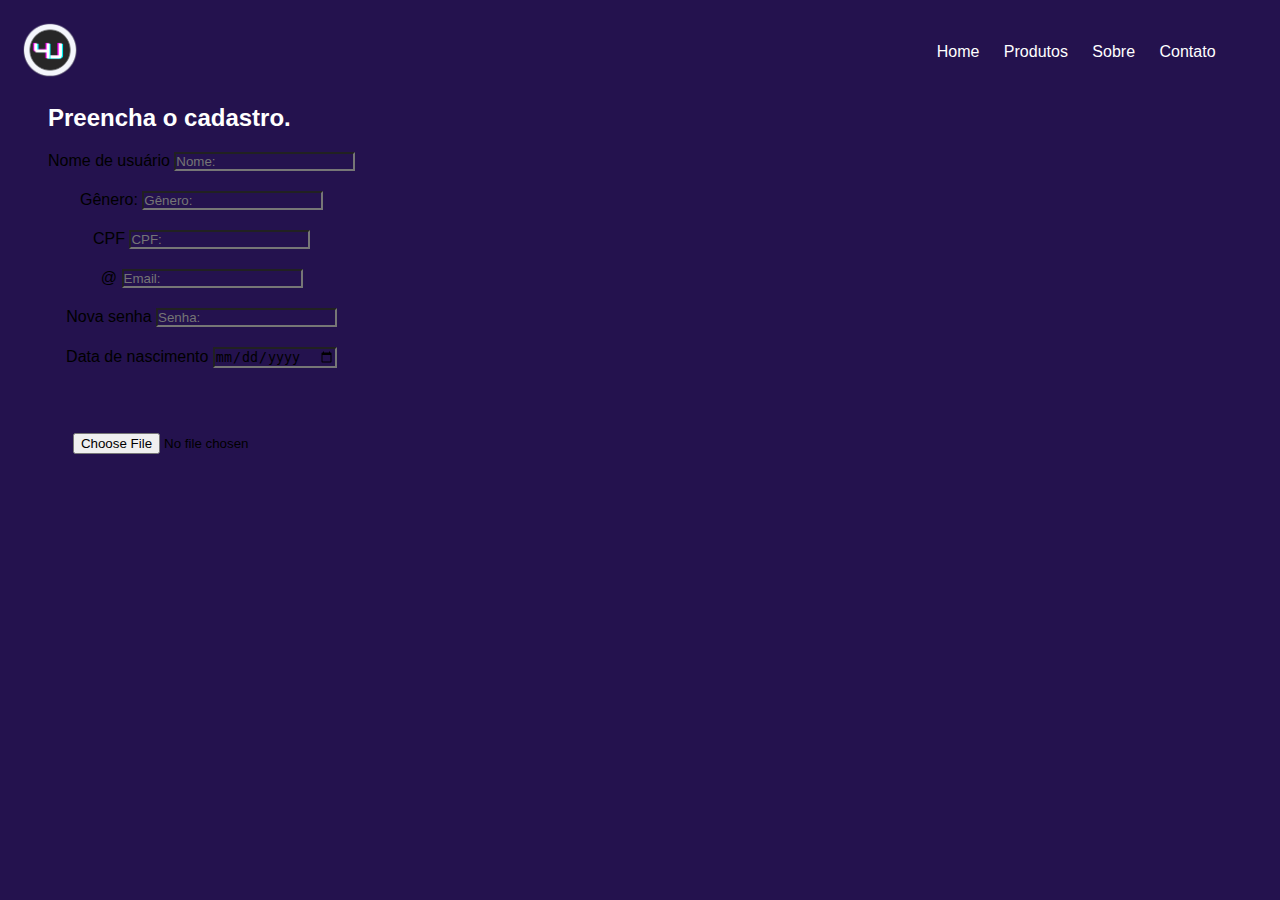
<file: For-You-2/4U/filtro.html>
<!DOCTYPE html>
<html lang="en">
<head>
    <meta charset="UTF-8">
    <meta http-equiv="X-UA-Compatible" content="IE=edge">
    <meta name="viewport" content="width=device-width, initial-scale=1.0">
    <title>Document</title>
    <link rel="stylesheet" href="sfiltro.css">
    <link href="https://cdn.jsdelivr.net/npm/bootstrap@5.2.3/dist/css/bootstrap.min.css" rel="stylesheet" integrity="sha384-rbsA2VBKQhggwzxH7pPCaAqO46MgnOM80zW1RWuH61DGLwZJEdK2Kadq2F9CUG65" crossorigin="anonymous">
  </head>
  <body>
    <div class="header">
        <div class="conteiner">
          <div class="navbar">
            <div class="logo">
                <a href="index.html"><img src="imgs/logopng.png" alt="" width="60px"></a>
              </div>
            <nav>
              <ul>
                <li><a href="index.html">Home</a></li>
                <li><a href="" >Produtos</a></li>
                <li><a href="" >Sobre</a></li>
                <li><a href="" >Contato</a></li>
                <li><a href="" ></a></li>
              </ul>
            </nav>            
          </div>
        </div>      
    </div> 
    <div class="main">
        <div class="row">
            <h2>Preencha o cadastro.</h2>
            <div class="form">
              
              <div class="input-group mb-3">
                <span class="input-group-text" id="basic-addon1">Nome de usuário</span>
                <input type="text" class="form-control" placeholder="Nome:" aria-label="Username" aria-describedby="basic-addon1">
              </div>

              <div class="input-group mb-3">
                <span class="input-group-text" id="basic-addon1">Gênero:</span>
                <input type="text" class="form-control" placeholder="Gênero:" aria-label="Username" aria-describedby="basic-addon1">
              </div>

              <div class="input-group mb-3">
                <span class="input-group-text" id="basic-addon1">CPF</span>
                <input type="text" class="form-control" placeholder="CPF:" aria-label="Username" aria-describedby="basic-addon1">
              </div>

              <div class="input-group mb-3">
                <span class="input-group-text" id="basic-addon1">@</span>
                <input type="text" class="form-control" placeholder="Email:" aria-label="Username" aria-describedby="basic-addon1">
              </div>
              
              <div class="input-group mb-3">
                <span class="input-group-text" id="basic-addon1">Nova senha</span>
                <input type="text" class="form-control" placeholder="Senha:" aria-label="Username" aria-describedby="basic-addon1">
              </div>

              <div class="input-group mb-3">
                <span class="input-group-text">Data de nascimento</span>
                <input type="date" class="form-control" placeholder="Preço do produto" aria-label="Amount (to the nearest dollar)">
            
              </div> 
           
    
            </div>
            <div class="image">
                <input type="file" id="imagemInput" accept="image/*">
                <img id="imagemPreview">
            </div>
          </div>
    </div>
        
      
    <script src="index.js"></script>
    <script src="https://cdn.jsdelivr.net/npm/bootstrap@5.2.3/dist/js/bootstrap.bundle.min.js" integrity="sha384-kenU1KFdBIe4zVF0s0G1M5b4hcpxyD9F7jL+jjXkk+Q2h455rYXK/7HAuoJl+0I4" crossorigin="anonymous"></script>
  </body>
</html>
</file>
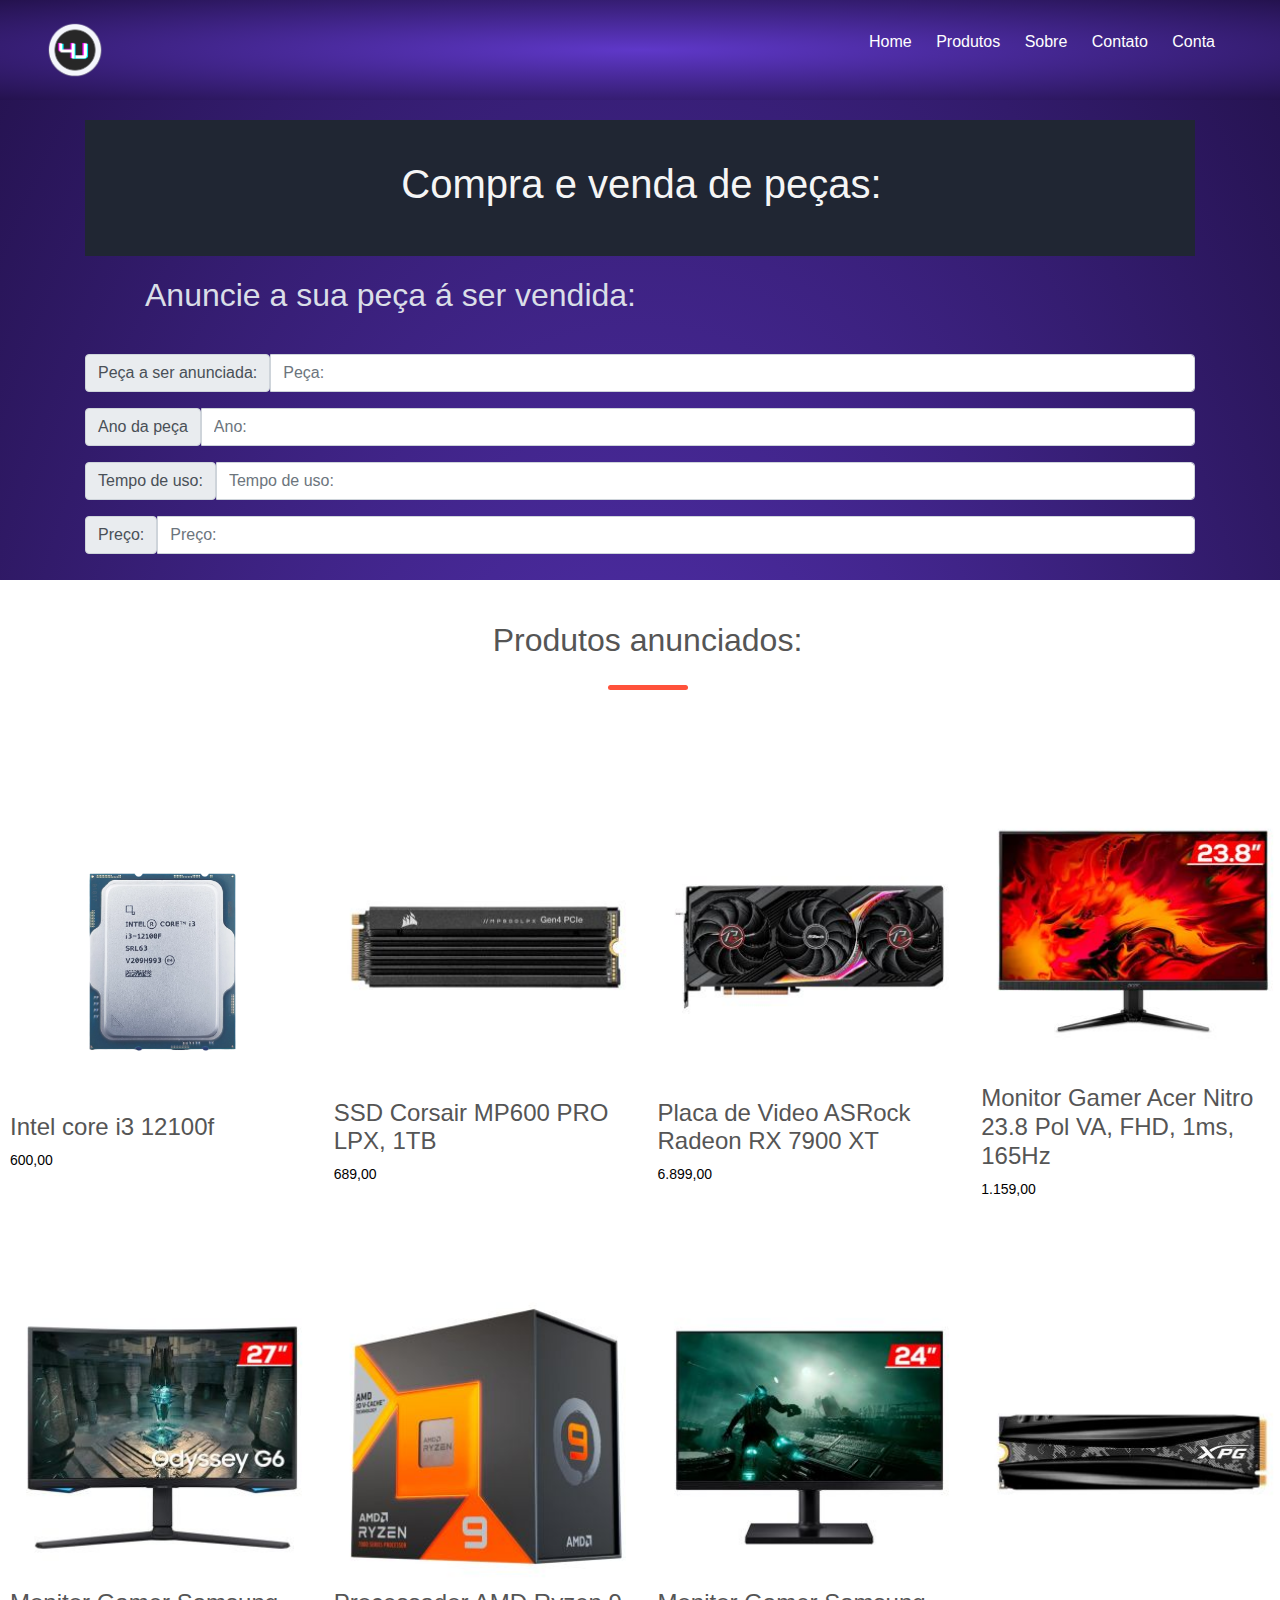
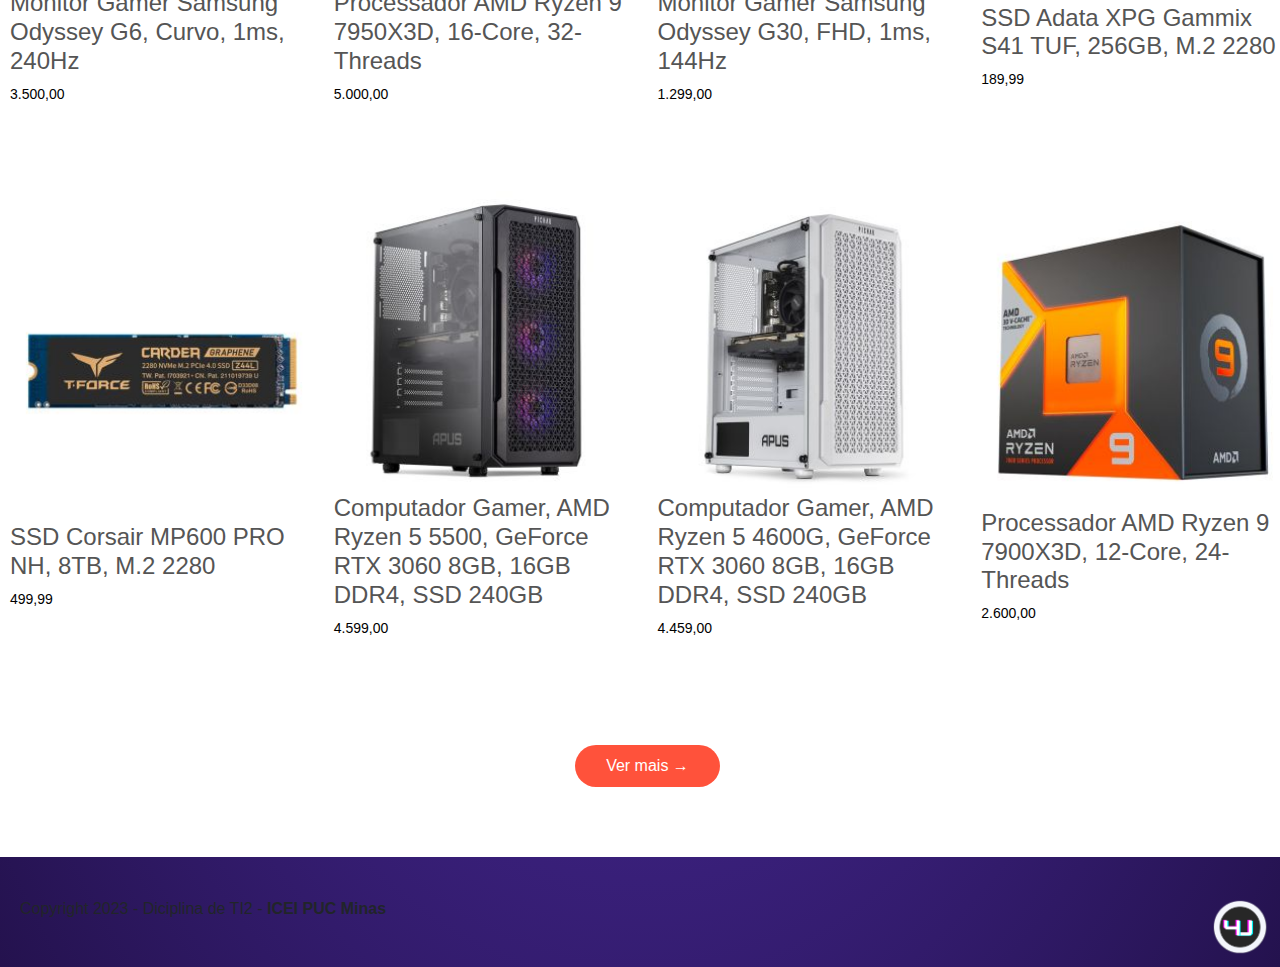
<file: For-You-2/4U/pc-prodt-h610mh.html>
<!DOCTYPE html>

<html lang="pt-br">

<head>
  <!------ Include the above in your HEAD tag ---------->
  <link href="//maxcdn.bootstrapcdn.com/bootstrap/4.1.1/css/bootstrap.min.css" rel="stylesheet" id="bootstrap-css">
  <script src="//maxcdn.bootstrapcdn.com/bootstrap/4.1.1/js/bootstrap.min.js"></script>
  <script src="//cdnjs.cloudflare.com/ajax/libs/jquery/3.2.1/jquery.min.js"></script>

  <!-- Meta tags Obrigatórias -->
  <meta charset="utf-8">
  <meta name="viewport" content="width=device-width, initial-scale=1, shrink-to-fit=no">

  <!-- Bootstrap CSS -->
  <link rel="stylesheet" href="https://stackpath.bootstrapcdn.com/bootstrap/4.1.3/css/bootstrap.min.css"
    integrity="sha384-MCw98/SFnGE8fJT3GXwEOngsV7Zt27NXFoaoApmYm81iuXoPkFOJwJ8ERdknLPMO" crossorigin="anonymous">

  <meta charset="utf-8">
  <title>For-You</title>
  <link rel="stylesheet" href="estilos.css">
  <meta name="viewport" content="width=device-width, initial-scale=1">
</head>

<div class="header">
  <div class="conteiner">
    <div class="navbar">
      <div class="logo">
        <a href="index.html"><img src="imgs/logopng.png" alt="" width="60px"></a>
      </div>
      <nav>
        <ul>
          <li><a href="index.html" style="color: white;">Home</a></li>
          <li><a href="" style="color: white;">Produtos</a></li>
          <li><a href="" style="color: white;">Sobre</a></li>
          <li><a href="" style="color: white;">Contato</a></li>
          <li><a href="" style="color: white;">Conta</a></li>
        </ul>
      </nav>
    </div>
  </div>
</div>


<main class="container main">

  <div class="PrimeT" style="margin-top: 20px;">
    <section class="row card_area">
      <div class="col-12 col-sm-6 col-md-6 col-lg-6">
        <h1> Compra e venda de peças: </h1>
      </div>
    </section>
  </div>

  <h2>Anuncie a sua peça á ser vendida:</h2>
  <div class="form">
    
    <div class="input-group mb-3">
      <span class="input-group-text" id="basic-addon1">Peça a ser anunciada:</span>
      <input type="text" class="form-control" placeholder="Peça:" aria-label="Username" aria-describedby="basic-addon1">
    </div>

    <div class="input-group mb-3">
      <span class="input-group-text" id="basic-addon1">Ano da peça</span>
      <input type="text" class="form-control" placeholder="Ano:" aria-label="Username" aria-describedby="basic-addon1">
    </div>
    
    <div class="input-group mb-3">
      <span class="input-group-text" id="basic-addon1">Tempo de uso:</span>
      <input type="text" class="form-control" placeholder="Tempo de uso:" aria-label="Username" aria-describedby="basic-addon1">
    </div>

    <div class="input-group mb-3">
      <span class="input-group-text" id="basic-addon1">Preço:</span>
      <input type="text" class="form-control" placeholder="Preço:" aria-label="Username" aria-describedby="basic-addon1">
    </div>

</main>

<body>
  <section class="row">
    
      <section class="row card_area" id="sect2">
        <div class="small-conteiner">
          <h2 class="title">Produtos anunciados:</h2>
          <div class="row">
            <div class="col-4">
              <!--<a href="pc-prodt-i3.html"><img src="imgs/produto1.jpg" alt="">-->
              <a><img src="i3/i3.png" alt="">
                <h4>Intel core i3 12100f</h4>
                <p>600,00</p>
              </a>
            </div>
            <div class="col-4">
              <img src="imgs/produto2.jpg" alt="">
              <h4>SSD Corsair MP600 PRO LPX, 1TB</h4>
              <p>689,00</p>
            </div>
            <div class="col-4">
              <img src="imgs/produto3.jpg" alt="">
              <h4>Placa de Video ASRock Radeon RX 7900 XT</h4>
              <p>6.899,00</p>
            </div>
            <div class="col-4">
              <img src="imgs/produto4.jpg" alt="">
              <h4>Monitor Gamer Acer Nitro 23.8 Pol VA, FHD, 1ms, 165Hz</h4>
              <p>1.159,00</p>
            </div>
          </div>
          <div class="row">
            <div class="col-4">
              <img src="imgs/novos1.jpg" alt="">
              <h4>Monitor Gamer Samsung Odyssey G6, Curvo, 1ms, 240Hz</h4>
              <p>3.500,00</p>
            </div>
            <div class="col-4">
              <img src="imgs/novos2.jpg" alt="">
              <h4>Processador AMD Ryzen 9 7950X3D, 16-Core, 32-Threads</h4>
              <p>5.000,00</p>
            </div>
            <div class="col-4">
              <img src="imgs/novos3.jpg" alt="">
              <h4>Monitor Gamer Samsung Odyssey G30, FHD, 1ms, 144Hz</h4>
              <p>1.299,00</p>
            </div>
            <div class="col-4">
              <img src="imgs/novos4.jpg" alt="">
              <h4>SSD Adata XPG Gammix S41 TUF, 256GB, M.2 2280</h4>
              <p>189,99</p>
            </div>
            <div class="col-4">
              <img src="imgs/novos5.jpg" alt="">
              <h4>SSD Corsair MP600 PRO NH, 8TB, M.2 2280</h4>
              <p>499,99</p>
            </div>
            <div class="col-4">
              <img src="imgs/novos6.jpg" alt="">
              <h4>Computador Gamer, AMD Ryzen 5 5500, GeForce RTX 3060 8GB, 16GB DDR4, SSD 240GB</h4>
              <p>4.599,00</p>
            </div>
            <div class="col-4">
              <img src="imgs/novos7.jpg" alt="">
              <h4>Computador Gamer, AMD Ryzen 5 4600G, GeForce RTX 3060 8GB, 16GB DDR4, SSD 240GB</h4>
              <p>4.459,00</p>
            </div>
            <div class="col-4">
              <img src="imgs/novos8.jpg" alt="">
              <h4>Processador AMD Ryzen 9 7900X3D, 12-Core, 24-Threads</h4>
              <p>2.600,00</p>
            </div>
            <a href="" class="btn">Ver mais &#8594;</a>
          </div>
        </div>
      </section>
  </section>

</body>

<div class="rodape">
  <nav>
    <ul class="menu">
      <li>
        Copyright 2023 - Diciplina de TI2 - <span>ICEI PUC Minas</span>
      </li>
    </ul>
  </nav>
  <div class="logo">
    <a href="index.html"><img src="imgs/logopng.png" alt="" width="60px"></a>
  </div>
</div>

<script src="https://code.jquery.com/jquery-3.3.1.slim.min.js"
  integrity="sha384-q8i/X+965DzO0rT7abK41JStQIAqVgRVzpbzo5smXKp4YfRvH+8abtTE1Pi6jizo" crossorigin="anonymous"></script>
<script src="https://cdnjs.cloudflare.com/ajax/libs/popper.js/1.14.3/umd/popper.min.js"
  integrity="sha384-ZMP7rVo3mIykV+2+9J3UJ46jBk0WLaUAdn689aCwoqbBJiSnjAK/l8WvCWPIPm49" crossorigin="anonymous"></script>
<script src="https://stackpath.bootstrapcdn.com/bootstrap/4.1.3/js/bootstrap.min.js"
  integrity="sha384-ChfqqxuZUCnJSK3+MXmPNIyE6ZbWh2IMqE241rYiqJxyMiZ6OW/JmZQ5stwEULTy" crossorigin="anonymous"></script>
</body>

</html>

<!-- -->
</file>
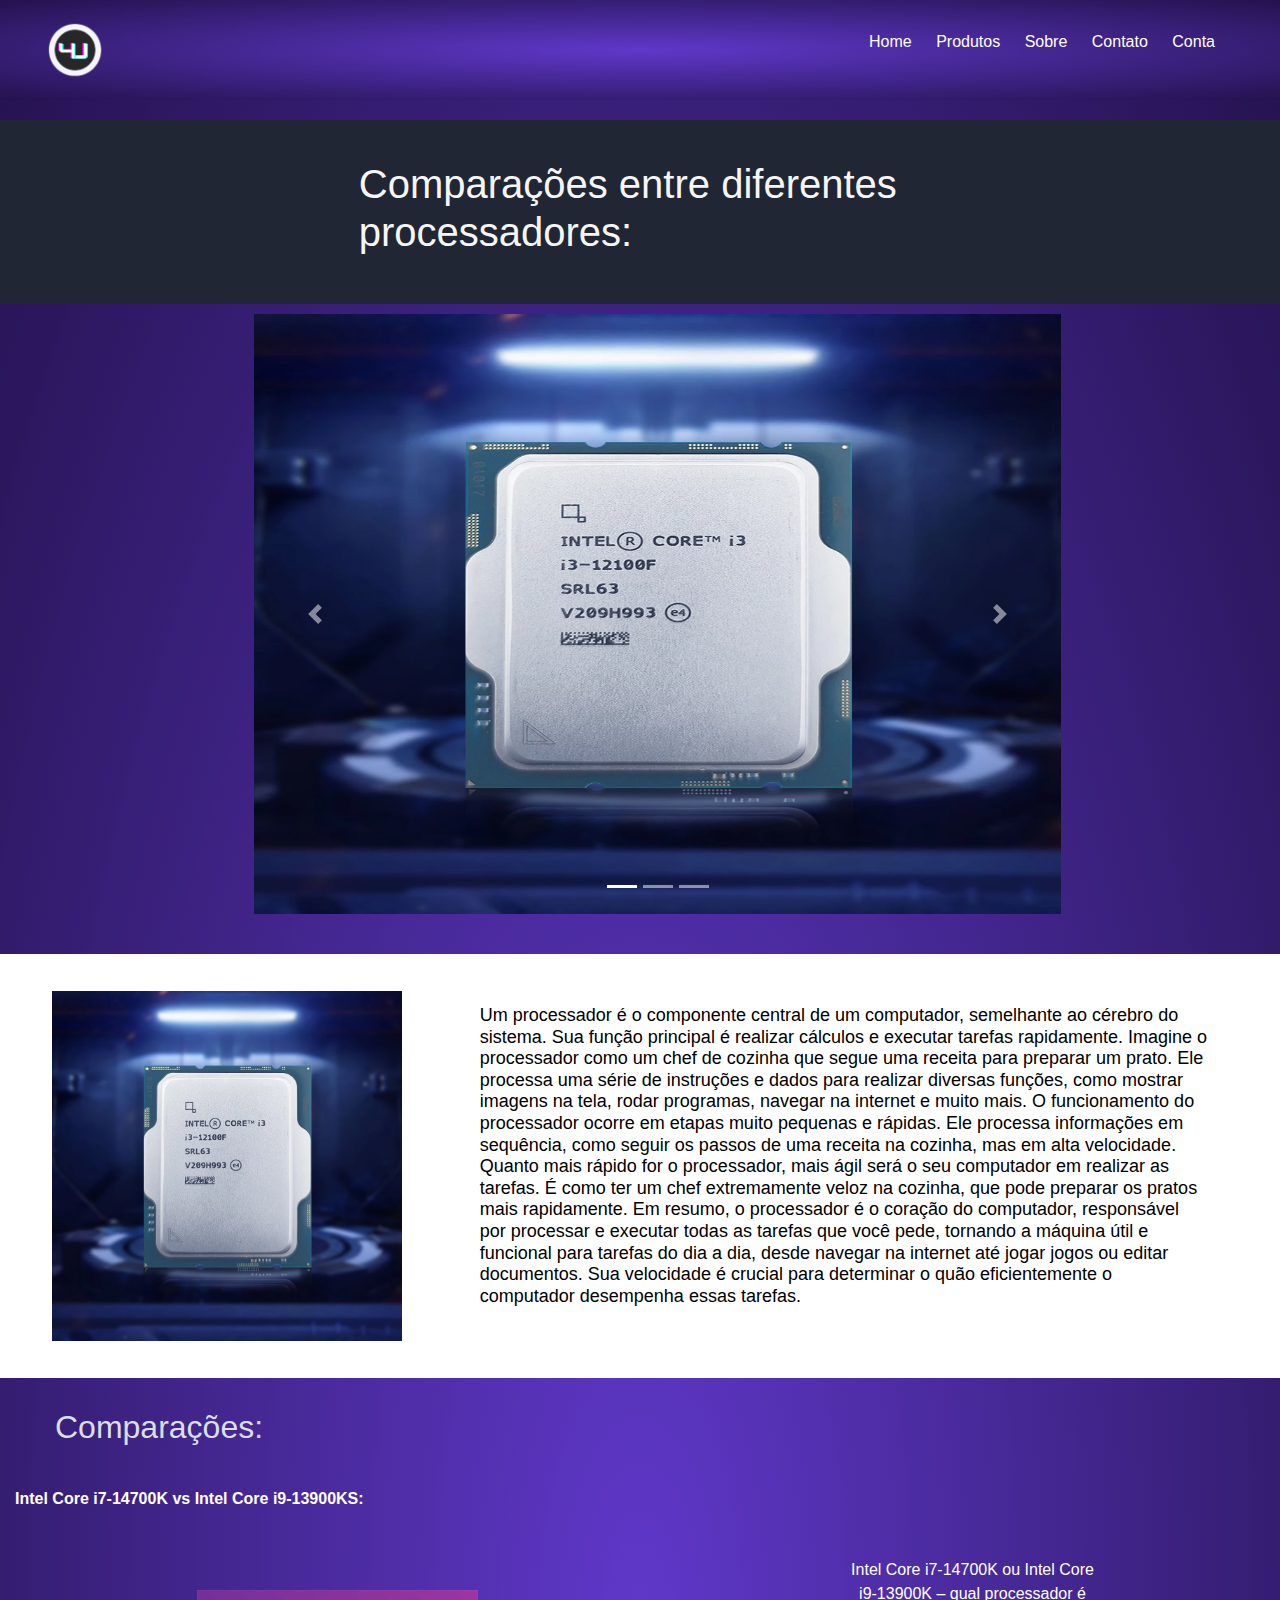
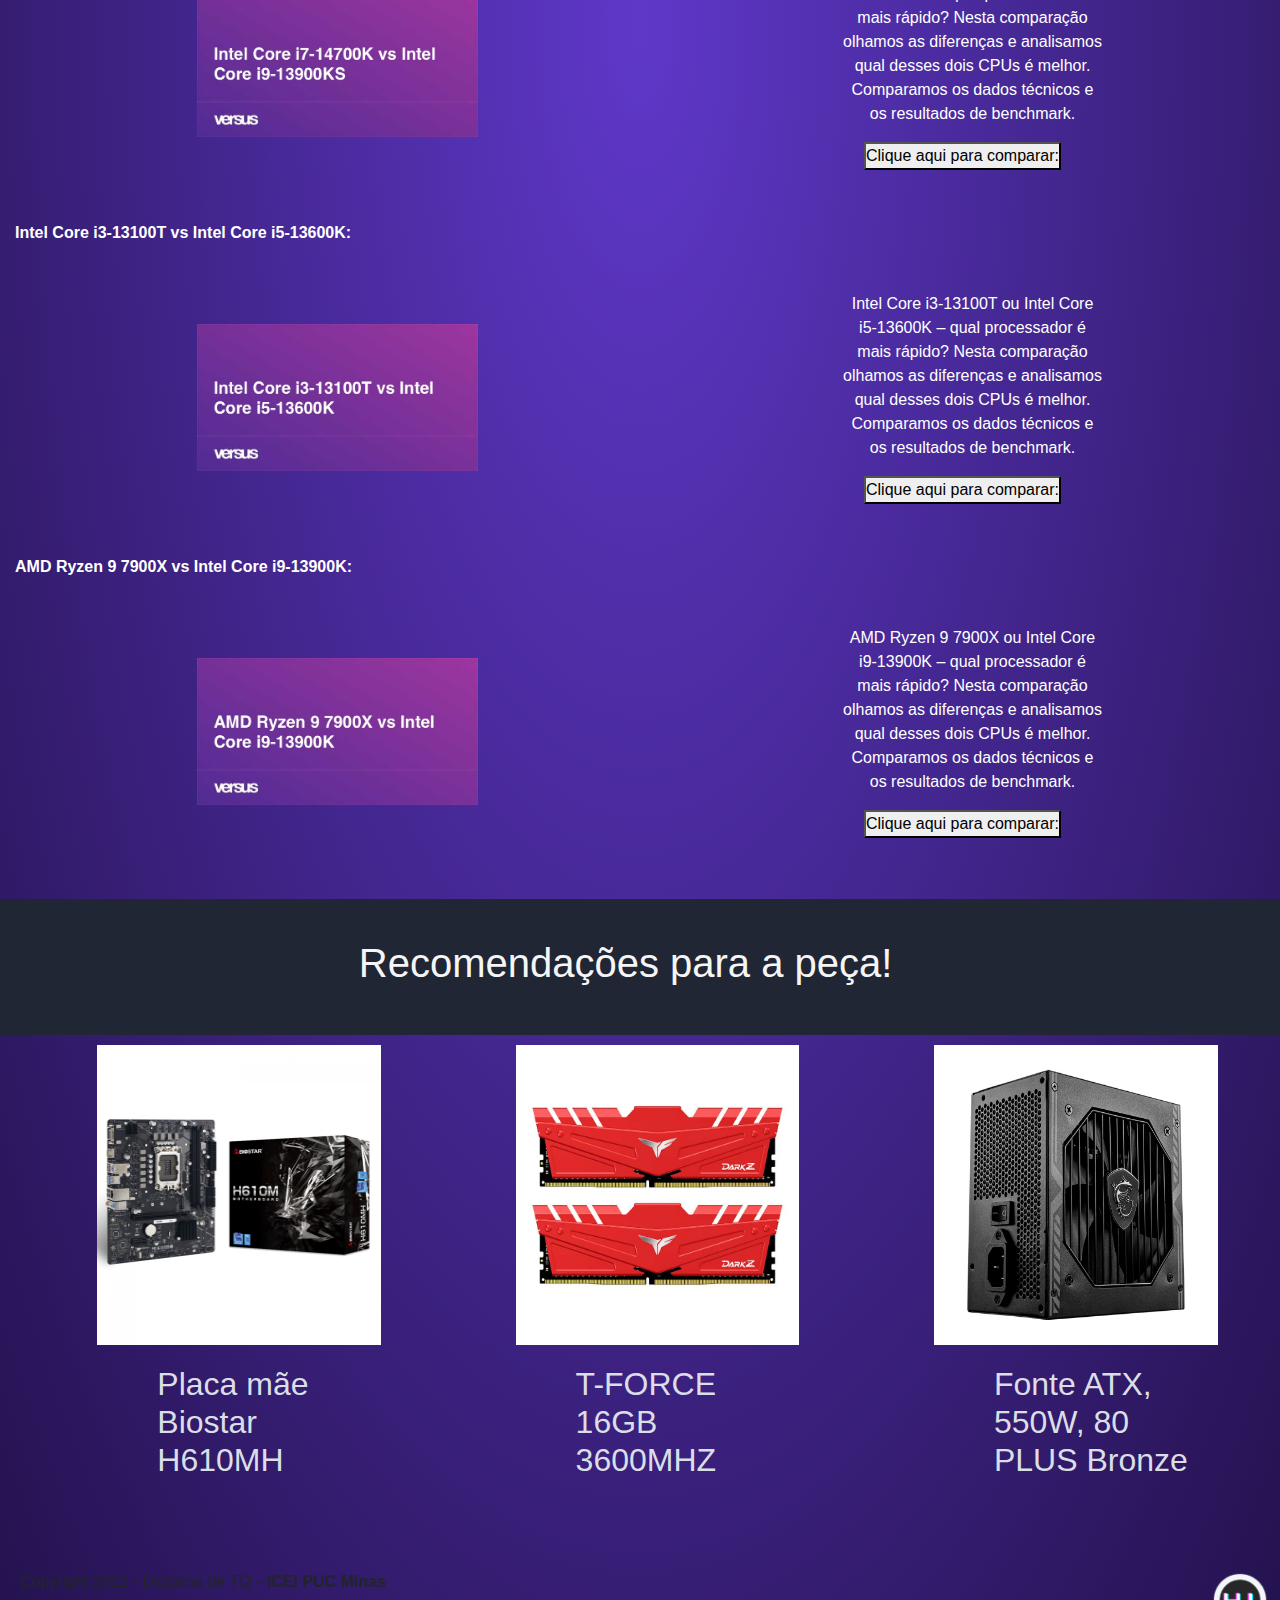
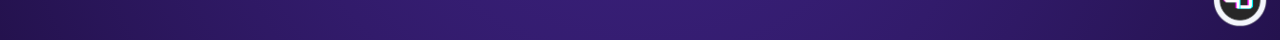
<file: For-You-2/4U/pc-prodt-i3.html>
<!DOCTYPE html>

<html lang="pt-br">

<head>
  <!------ Include the above in your HEAD tag ---------->
  <link href="//maxcdn.bootstrapcdn.com/bootstrap/4.1.1/css/bootstrap.min.css" rel="stylesheet" id="bootstrap-css">
  <script src="//maxcdn.bootstrapcdn.com/bootstrap/4.1.1/js/bootstrap.min.js"></script>
  <script src="//cdnjs.cloudflare.com/ajax/libs/jquery/3.2.1/jquery.min.js"></script>

  <!-- Meta tags Obrigatórias -->
  <meta charset="utf-8">
  <meta name="viewport" content="width=device-width, initial-scale=1, shrink-to-fit=no">

  <!-- Bootstrap CSS -->
  <link rel="stylesheet" href="https://stackpath.bootstrapcdn.com/bootstrap/4.1.3/css/bootstrap.min.css"
    integrity="sha384-MCw98/SFnGE8fJT3GXwEOngsV7Zt27NXFoaoApmYm81iuXoPkFOJwJ8ERdknLPMO" crossorigin="anonymous">

  <meta charset="utf-8">
  <title>For-You</title>
  <link rel="stylesheet" href="estilos.css">
  <meta name="viewport" content="width=device-width, initial-scale=1">
</head>

<div class="header">
  <div class="conteiner">
    <div class="navbar">
      <div class="logo">
        <a href="index.html"><img src="imgs/logopng.png" alt="" width="60px"></a>
      </div>
      <nav>
        <ul>
          <li><a href="index.html" style="color: white;">Home</a></li>
          <li><a href="" style="color: white;">Produtos</a></li>
          <li><a href="" style="color: white;">Sobre</a></li>
          <li><a href="" style="color: white;">Contato</a></li>
          <li><a href="" style="color: white;">Conta</a></li>
        </ul>
      </nav>
    </div>
  </div>
</div>

<main class="container-main">
  <div class="PrimeT" style="margin-top: 20px;">
    <section class="row card_area">
      <div class="col-12 col-sm-6 col-md-6 col-lg-6">
        <h1> Comparações entre diferentes processadores: </h1>
      </div>
    </section>
  </div>

  <section class="row card_area">

    <div class="col-12 col-sm-12 col-md-8 col-lg-8">

      <div id="carouselExampleIndicators" class="carousel slide" data-ride="carousel">
        <ol class="carousel-indicators">
          <li data-target="#carouselExampleIndicators" data-slide-to="0" class="active"> </li>
          <li data-target="#carouselExampleIndicators" data-slide-to="1"></li>
          <li data-target="#carouselExampleIndicators" data-slide-to="2"></li>
        </ol>
        <div class="carousel-inner">
          <div class="carousel-item active">
            <img src="i3/cpuic.webp" class="d-block w-100" alt="Descrição 3" width="300" height="600">
          </div>
          <div class="carousel-item">
            <img src="imgs\comparacaoimg.jpg" class="d-block w-100" alt="Descrição 3" width="300"
              height="600">
          </div>
          <div class="carousel-item">
            <img src="i3/Inteli3.jpg_.webp" class="d-block w-100" alt="Descrição 3" width="300" height="600">
          </div>
        </div>
        <a class="carousel-control-prev" href="#carouselExampleIndicators" role="button" data-slide="prev">
          <span class="carousel-control-prev-icon" aria-hidden="true"></span>
          <span class="sr-only">Previous</span>
        </a>
        <a class="carousel-control-next" href="#carouselExampleIndicators" role="button" data-slide="next">
          <span class="carousel-control-next-icon" aria-hidden="true"></span>
          <span class="sr-only">Next</span>
        </a>
      </div>

    </div>

    </div>

  </section>

  <section id="ps" class="row card_area" >
    <article class="col-12 col-sm-6 col-md-3 col-lg-3">
      <img src="i3/cpuic.webp" style="width: 350px !important;">
    </article>
    <article class="col-12 col-sm-6 col-md-5 col-lg-8" style="align-items: center;">
      <h2 style=" font-size:large; text-align:left;">Um processador é o componente central de um computador, semelhante ao cérebro do sistema. Sua função principal é realizar cálculos e executar tarefas rapidamente. Imagine o processador como um chef de cozinha que segue uma receita para preparar um prato. Ele processa uma série de instruções e dados para realizar diversas funções, como mostrar imagens na tela, rodar programas, navegar na internet e muito mais.

        O funcionamento do processador ocorre em etapas muito pequenas e rápidas. Ele processa informações em sequência, como seguir os passos de uma receita na cozinha, mas em alta velocidade. Quanto mais rápido for o processador, mais ágil será o seu computador em realizar as tarefas. É como ter um chef extremamente veloz na cozinha, que pode preparar os pratos mais rapidamente.
        
        Em resumo, o processador é o coração do computador, responsável por processar e executar todas as tarefas que você pede, tornando a máquina útil e funcional para tarefas do dia a dia, desde navegar na internet até jogar jogos ou editar documentos. Sua velocidade é crucial para determinar o quão eficientemente o computador desempenha essas tarefas. </h2>
    </article>
  </section>

</main>

<body>

  <section class="row">
    <div class="sobre">
      <h2>Comparações:</h2>
      <p class="product-prop line-limit-length"><span class="property-title">Intel Core i7-14700K vs Intel Core i9-13900KS:&nbsp;</span><span
          class="property-desc line-limit-length"> </p>
      <section class="row card_area" id="sect">
        <article class="col-12 col-sm-6 col-md-3 col-lg-3">
          <img src="imgs\corei9.jpeg" alt="Minha imagem favorita">
        </article>
        <article class="col-12 col-sm-6 col-md-3 col-lg-3">
          <p>
            Intel Core i7-14700K ou Intel Core i9-13900K – qual processador é mais rápido? Nesta comparação olhamos as diferenças e analisamos qual desses dois CPUs é melhor. Comparamos os dados técnicos e os resultados de benchmark.
          </p>
          <a href="https://versus.com/br/intel-core-i7-14700k-vs-intel-core-i9-13900ks"><button id="processador">Clique aqui para comparar:</button></a>
          

        </article>
      </section>

      <p class="product-prop line-limit-length"><span class="property-title" id="paragrafo">Intel Core i3-13100T vs Intel Core i5-13600K:&nbsp;</span><span
        class="property-desc line-limit-length"> </p>
    <section class="row card_area" id="sect">
      <article class="col-12 col-sm-6 col-md-3 col-lg-3">
        <img src="imgs\corei3.jpeg" alt="Minha imagem favorita">
      </article>
      <article class="col-12 col-sm-6 col-md-3 col-lg-3">
        <p>
          Intel Core i3-13100T ou Intel Core i5-13600K – qual processador é mais rápido? Nesta comparação olhamos as diferenças e analisamos qual desses dois CPUs é melhor. Comparamos os dados técnicos e os resultados de benchmark.
        </p>
        <a href="https://versus.com/br/intel-core-i3-13100t-vs-intel-core-i5-13600k"><button id="processador">Clique aqui para comparar:</button></a>
        

      </article>
    </section>

    <p class="product-prop line-limit-length"><span class="property-title">AMD Ryzen 9 7900X vs Intel Core i9-13900K:&nbsp;</span><span
      class="property-desc line-limit-length"> </p>
  <section class="row card_area" id="sect">
    <article class="col-12 col-sm-6 col-md-3 col-lg-3">
      <img src="imgs\adm.jpeg" alt="Minha imagem favorita">
    </article>
    <article class="col-12 col-sm-6 col-md-3 col-lg-3">
      <p>
        AMD Ryzen 9 7900X ou Intel Core i9-13900K – qual processador é mais rápido? Nesta comparação olhamos as diferenças e analisamos qual desses dois CPUs é melhor. Comparamos os dados técnicos e os resultados de benchmark.
      </p>
      <a href="https://versus.com/br/amd-ryzen-9-7900x-vs-intel-core-i9-13900k"><button id="processador">Clique aqui para comparar:</button></a>
      

    </article>
  </section>
    </div>
  </section>

</body>

<div class="PrimeT" >
  <section class="row card_area">
    <div class="col-12 col-sm-6 col-md-6 col-lg-6">
      <h1> Recomendações para a peça! </h1>
    </div>
  </section>
</div>

<section class="row card_area">
  <div class="col-12 col-sm-6 col-md-3 col-lg-3">
    <a href="pc-prodt-h610mh.html"><img
        src="h610mh/placa-mae-biostar-h610mh-chipset-h610-intel-lga-1700-matx-ddr4_138467.jpg"
        alt="Minha imagem favorita" width="300" height="300">
      <h2>Placa mãe Biostar  H610MH</h2>
    </a>
  </div>

  <div class="col-12 col-sm-6 col-md-3 col-lg-3">
    <a href="#"><img
        src="ram/tdzrd416g3600hc18jdc01.jpg"
        alt="Minha imagem favorita" width="300" height="300">
      <h2>T-FORCE 16GB 3600MHZ</h2>
    </a>
  </div>

  <div class="col-12 col-sm-6 col-md-3 col-lg-3">
    <a href="#"><img
        src="ram/fonte-msi-mag-a550bn-atx-550w-80-plus-bronze-pfc-ativo-entrada-bivolt-preto-306-7zp2a22-ce0_1665769392_gg.jpg"
        alt="Minha imagem favorita" width="300" height="300">
      <h2>Fonte ATX, 550W, 80 PLUS Bronze</h2>
    </a>
  </div>
</section>



<div class="rodape">
  <nav>
    <ul class="menu">
      <li>
        Copyright 2022 - Diciplina de TI2 - <span>ICEI PUC Minas</span>
      </li>
    </ul>
  </nav>
  <div class="logo">
    <a href="index.html"><img src="imgs/logopng.png" alt="" width="60px"></a>
  </div>
</div>

<script src="https://code.jquery.com/jquery-3.3.1.slim.min.js"
  integrity="sha384-q8i/X+965DzO0rT7abK41JStQIAqVgRVzpbzo5smXKp4YfRvH+8abtTE1Pi6jizo" crossorigin="anonymous"></script>
<script src="https://cdnjs.cloudflare.com/ajax/libs/popper.js/1.14.3/umd/popper.min.js"
  integrity="sha384-ZMP7rVo3mIykV+2+9J3UJ46jBk0WLaUAdn689aCwoqbBJiSnjAK/l8WvCWPIPm49" crossorigin="anonymous"></script>
<script src="https://stackpath.bootstrapcdn.com/bootstrap/4.1.3/js/bootstrap.min.js"
  integrity="sha384-ChfqqxuZUCnJSK3+MXmPNIyE6ZbWh2IMqE241rYiqJxyMiZ6OW/JmZQ5stwEULTy" crossorigin="anonymous"></script>
</body>

</html>

<!-- -->
</file>
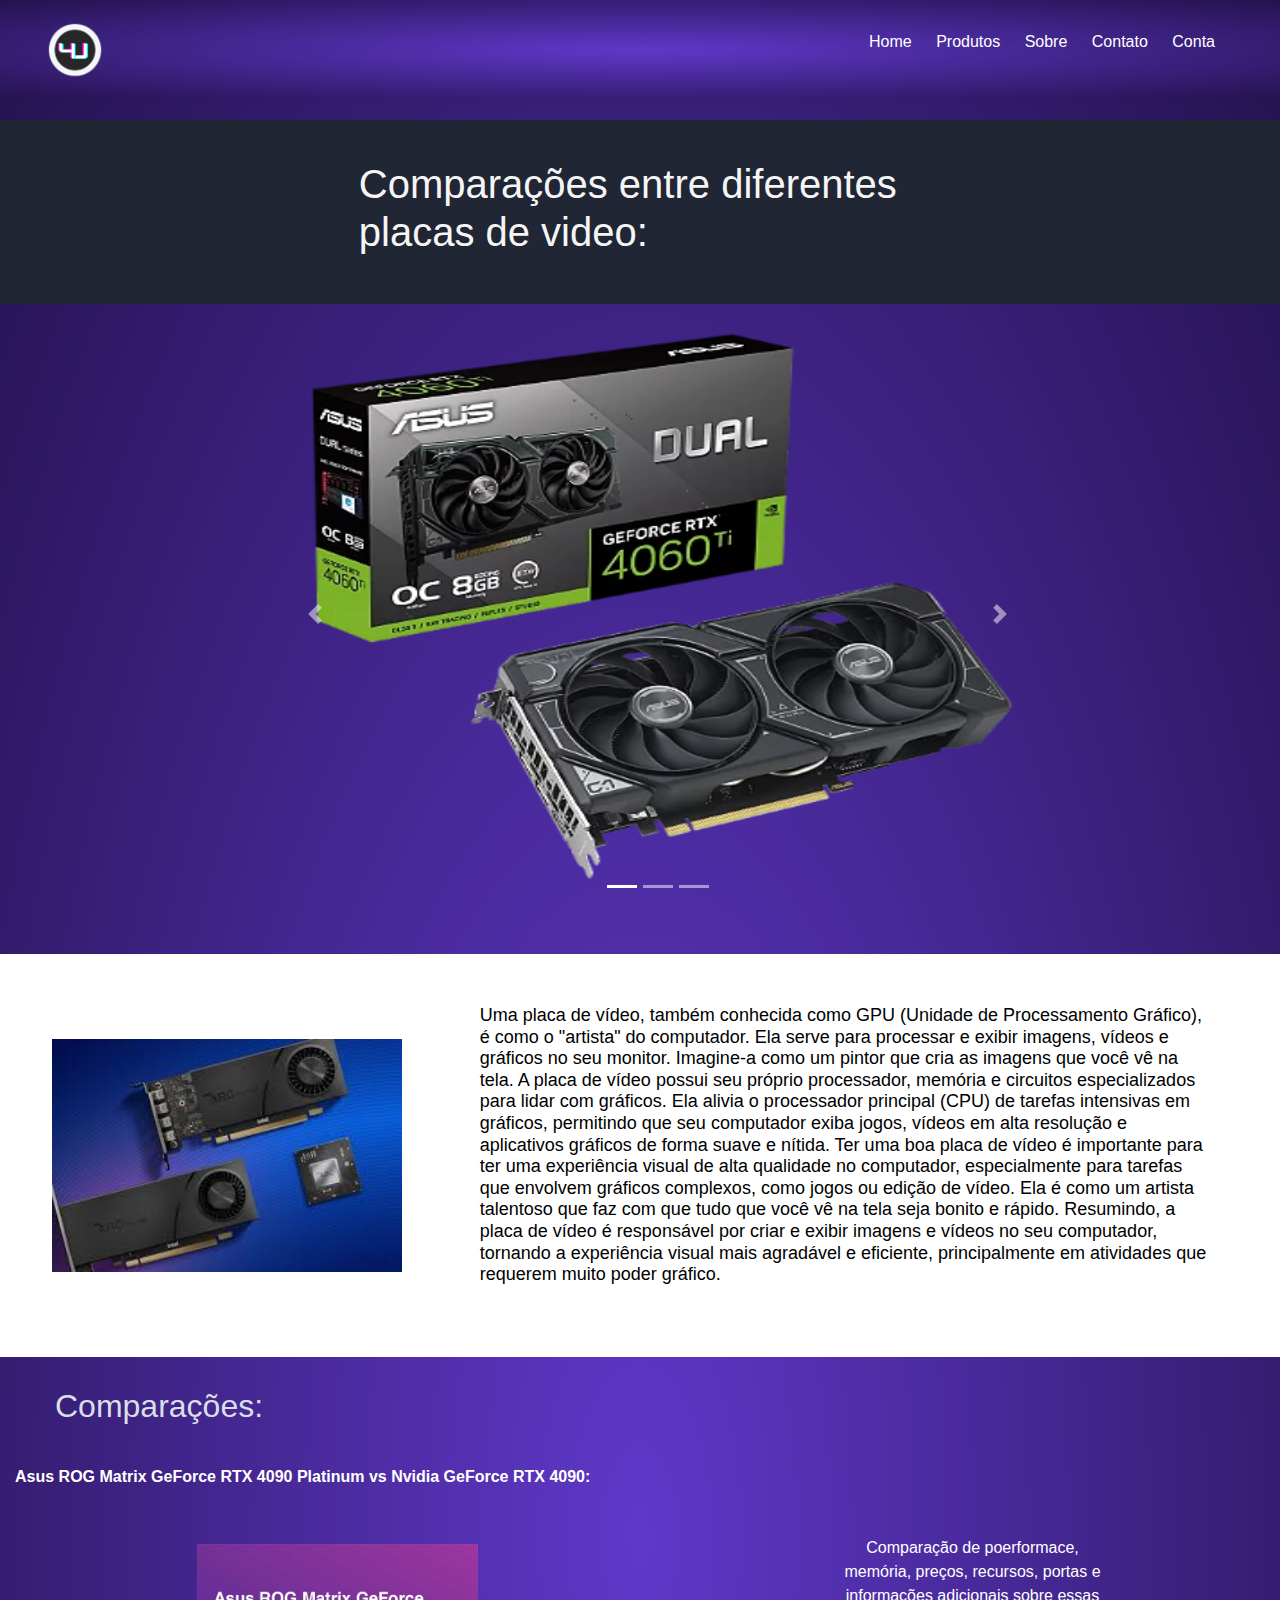
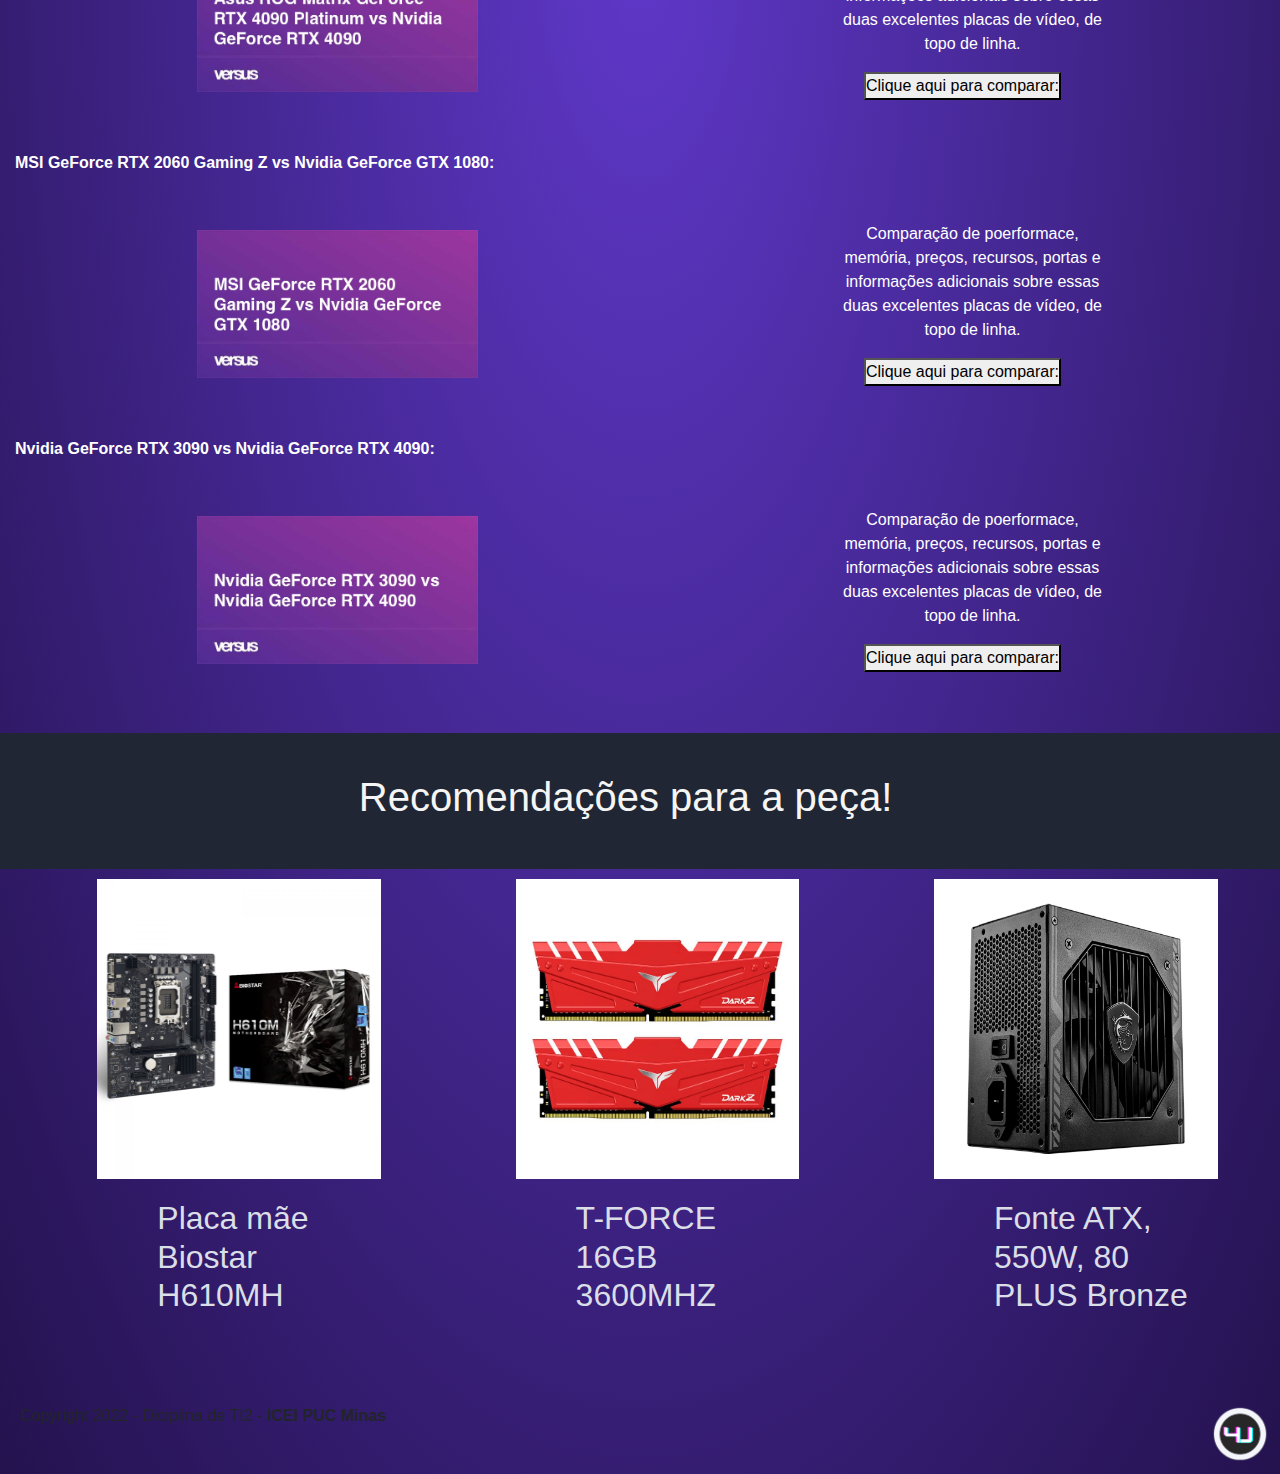
<file: For-You-2/4U/placavideo.html>
<!DOCTYPE html>

<html lang="pt-br">

<head>
  <!------ Include the above in your HEAD tag ---------->
  <link href="//maxcdn.bootstrapcdn.com/bootstrap/4.1.1/css/bootstrap.min.css" rel="stylesheet" id="bootstrap-css">
  <script src="//maxcdn.bootstrapcdn.com/bootstrap/4.1.1/js/bootstrap.min.js"></script>
  <script src="//cdnjs.cloudflare.com/ajax/libs/jquery/3.2.1/jquery.min.js"></script>

  <!-- Meta tags Obrigatórias -->
  <meta charset="utf-8">
  <meta name="viewport" content="width=device-width, initial-scale=1, shrink-to-fit=no">

  <!-- Bootstrap CSS -->
  <link rel="stylesheet" href="https://stackpath.bootstrapcdn.com/bootstrap/4.1.3/css/bootstrap.min.css"
    integrity="sha384-MCw98/SFnGE8fJT3GXwEOngsV7Zt27NXFoaoApmYm81iuXoPkFOJwJ8ERdknLPMO" crossorigin="anonymous">

  <meta charset="utf-8">
  <title>For-You</title>
  <link rel="stylesheet" href="estilos.css">
  <meta name="viewport" content="width=device-width, initial-scale=1">
</head>

<div class="header">
  <div class="conteiner">
    <div class="navbar">
      <div class="logo">
        <a href="index.html"><img src="imgs/logopng.png" alt="" width="60px"></a>
      </div>
      <nav>
        <ul>
          <li><a href="index.html" style="color: white;">Home</a></li>
          <li><a href="" style="color: white;">Produtos</a></li>
          <li><a href="" style="color: white;">Sobre</a></li>
          <li><a href="" style="color: white;">Contato</a></li>
          <li><a href="" style="color: white;">Conta</a></li>
        </ul>
      </nav>
    </div>
  </div>
</div>

<main class="container-main">
  <div class="PrimeT" style="margin-top: 20px;">
    <section class="row card_area">
      <div class="col-12 col-sm-6 col-md-6 col-lg-6">
        <h1> Comparações entre diferentes placas de video: </h1>
      </div>
    </section>
  </div>

  <section class="row card_area">

    <div class="col-12 col-sm-12 col-md-8 col-lg-8">

      <div id="carouselExampleIndicators" class="carousel slide" data-ride="carousel">
        <ol class="carousel-indicators">
          <li data-target="#carouselExampleIndicators" data-slide-to="0" class="active"> </li>
          <li data-target="#carouselExampleIndicators" data-slide-to="1"></li>
          <li data-target="#carouselExampleIndicators" data-slide-to="2"></li>
        </ol>
        <div class="carousel-inner">
          <div class="carousel-item active">
            <img src="imgs\placa1.webp" class="d-block w-100" alt="Descrição 3" width="300" height="600">
          </div>
          <div class="carousel-item">
            <img src="imgs\placadevideo.png" class="d-block w-100" alt="Descrição 3" width="300"
              height="600">
          </div>
          <div class="carousel-item">
            <img src="imgs\placa3.png" class="d-block w-100" alt="Descrição 3" width="300" height="600">
          </div>
        </div>
        <a class="carousel-control-prev" href="#carouselExampleIndicators" role="button" data-slide="prev">
          <span class="carousel-control-prev-icon" aria-hidden="true"></span>
          <span class="sr-only">Previous</span>
        </a>
        <a class="carousel-control-next" href="#carouselExampleIndicators" role="button" data-slide="next">
          <span class="carousel-control-next-icon" aria-hidden="true"></span>
          <span class="sr-only">Next</span>
        </a>
      </div>

    </div>

    </div>

  </section>

  <section id="ps" class="row card_area" >
    <article class="col-12 col-sm-6 col-md-3 col-lg-3">
      <img src="imgs\placa5.jpg" style="width: 350px !important;">
    </article>
    <article class="col-12 col-sm-6 col-md-5 col-lg-8" style="align-items: center;">
      <h2 style=" font-size:large; text-align:left;">Uma placa de vídeo, também conhecida como GPU (Unidade de Processamento Gráfico), é como o "artista" do computador. Ela serve para processar e exibir imagens, vídeos e gráficos no seu monitor. Imagine-a como um pintor que cria as imagens que você vê na tela.

        A placa de vídeo possui seu próprio processador, memória e circuitos especializados para lidar com gráficos. Ela alivia o processador principal (CPU) de tarefas intensivas em gráficos, permitindo que seu computador exiba jogos, vídeos em alta resolução e aplicativos gráficos de forma suave e nítida.
        
        Ter uma boa placa de vídeo é importante para ter uma experiência visual de alta qualidade no computador, especialmente para tarefas que envolvem gráficos complexos, como jogos ou edição de vídeo. Ela é como um artista talentoso que faz com que tudo que você vê na tela seja bonito e rápido.
        
        Resumindo, a placa de vídeo é responsável por criar e exibir imagens e vídeos no seu computador, tornando a experiência visual mais agradável e eficiente, principalmente em atividades que requerem muito poder gráfico.  </h2>
    </article>
  </section>

</main>

<body>

  <section class="row">
    <div class="sobre">
      <h2>Comparações:</h2>
      <p class="product-prop line-limit-length"><span class="property-title">Asus ROG Matrix GeForce RTX 4090 Platinum vs Nvidia GeForce RTX 4090:&nbsp;</span><span
          class="property-desc line-limit-length"> </p>
      <section class="row card_area" id="sect">
        <article class="col-12 col-sm-6 col-md-3 col-lg-3">
          <img src="imgs\asus1.jpeg" alt="Minha imagem favorita">
        </article>
        <article class="col-12 col-sm-6 col-md-3 col-lg-3">
          <p>
            Comparação de poerformace, memória, preços, recursos, portas e informações adicionais sobre essas duas excelentes placas de vídeo, de topo de linha.
          </p>
          <a href="https://versus.com/br/asus-rog-matrix-geforce-rtx-4090-platinum-vs-nvidia-geforce-rtx-4090"><button id="processador">Clique aqui para comparar:</button></a>
          

        </article>
      </section>

      <p class="product-prop line-limit-length"><span class="property-title" id="paragrafo">MSI GeForce RTX 2060 Gaming Z vs Nvidia GeForce GTX 1080:&nbsp;</span><span
        class="property-desc line-limit-length"> </p>
    <section class="row card_area" id="sect">
      <article class="col-12 col-sm-6 col-md-3 col-lg-3">
        <img src="imgs\gf1.jpeg" alt="Minha imagem favorita">
      </article>
      <article class="col-12 col-sm-6 col-md-3 col-lg-3">
        <p>
          Comparação de poerformace, memória, preços, recursos, portas e informações adicionais sobre essas duas excelentes placas de vídeo, de topo de linha.        </p>
        <a href="https://versus.com/br/msi-geforce-rtx-2060-gaming-z-vs-nvidia-geforce-gtx-1080"><button id="processador">Clique aqui para comparar:</button></a>
        

      </article>
    </section>

    <p class="product-prop line-limit-length"><span class="property-title">Nvidia GeForce RTX 3090 vs Nvidia GeForce RTX 4090:&nbsp;</span><span
      class="property-desc line-limit-length"> </p>
  <section class="row card_area" id="sect">
    <article class="col-12 col-sm-6 col-md-3 col-lg-3">
      <img src="imgs\gtx1.jpeg" alt="Minha imagem favorita">
    </article>
    <article class="col-12 col-sm-6 col-md-3 col-lg-3">
      <p>
        Comparação de poerformace, memória, preços, recursos, portas e informações adicionais sobre essas duas excelentes placas de vídeo, de topo de linha.      </p>
      <a href="https://versus.com/br/nvidia-geforce-rtx-3090-vs-nvidia-geforce-rtx-4090"><button id="processador">Clique aqui para comparar:</button></a>
      

    </article>
  </section>
    </div>
  </section>

</body>

<div class="PrimeT" >
  <section class="row card_area">
    <div class="col-12 col-sm-6 col-md-6 col-lg-6">
      <h1> Recomendações para a peça! </h1>
    </div>
  </section>
</div>

<section class="row card_area">
  <div class="col-12 col-sm-6 col-md-3 col-lg-3">
    <a href="pc-prodt-h610mh.html"><img
        src="h610mh/placa-mae-biostar-h610mh-chipset-h610-intel-lga-1700-matx-ddr4_138467.jpg"
        alt="Minha imagem favorita" width="300" height="300">
      <h2>Placa mãe Biostar  H610MH</h2>
    </a>
  </div>

  <div class="col-12 col-sm-6 col-md-3 col-lg-3">
    <a href="#"><img
        src="ram/tdzrd416g3600hc18jdc01.jpg"
        alt="Minha imagem favorita" width="300" height="300">
      <h2>T-FORCE 16GB 3600MHZ</h2>
    </a>
  </div>

  <div class="col-12 col-sm-6 col-md-3 col-lg-3">
    <a href="#"><img
        src="ram/fonte-msi-mag-a550bn-atx-550w-80-plus-bronze-pfc-ativo-entrada-bivolt-preto-306-7zp2a22-ce0_1665769392_gg.jpg"
        alt="Minha imagem favorita" width="300" height="300">
      <h2>Fonte ATX, 550W, 80 PLUS Bronze</h2>
    </a>
  </div>
</section>



<div class="rodape">
  <nav>
    <ul class="menu">
      <li>
        Copyright 2022 - Diciplina de TI2 - <span>ICEI PUC Minas</span>
      </li>
    </ul>
  </nav>
  <div class="logo">
    <a href="index.html"><img src="imgs/logopng.png" alt="" width="60px"></a>
  </div>
</div>

<script src="https://code.jquery.com/jquery-3.3.1.slim.min.js"
  integrity="sha384-q8i/X+965DzO0rT7abK41JStQIAqVgRVzpbzo5smXKp4YfRvH+8abtTE1Pi6jizo" crossorigin="anonymous"></script>
<script src="https://cdnjs.cloudflare.com/ajax/libs/popper.js/1.14.3/umd/popper.min.js"
  integrity="sha384-ZMP7rVo3mIykV+2+9J3UJ46jBk0WLaUAdn689aCwoqbBJiSnjAK/l8WvCWPIPm49" crossorigin="anonymous"></script>
<script src="https://stackpath.bootstrapcdn.com/bootstrap/4.1.3/js/bootstrap.min.js"
  integrity="sha384-ChfqqxuZUCnJSK3+MXmPNIyE6ZbWh2IMqE241rYiqJxyMiZ6OW/JmZQ5stwEULTy" crossorigin="anonymous"></script>
</body>

</html>

<!-- -->
</file>
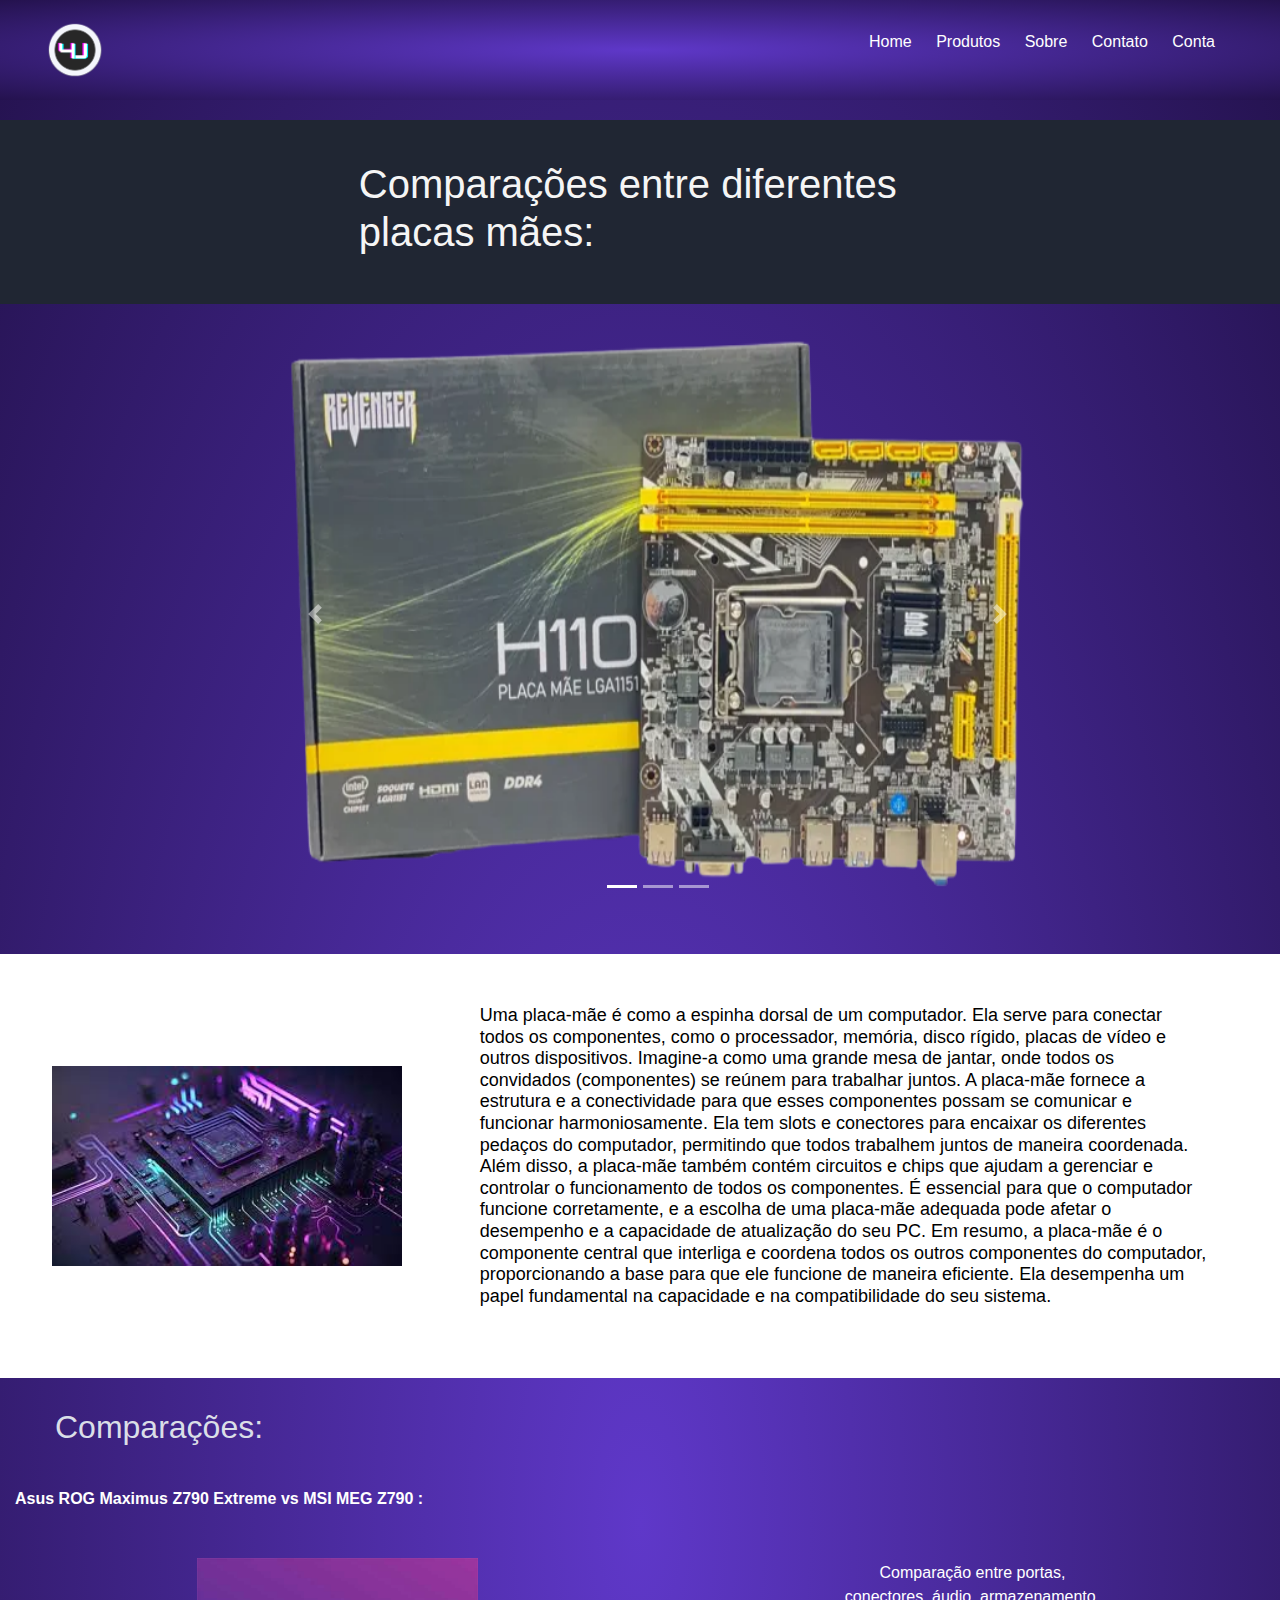
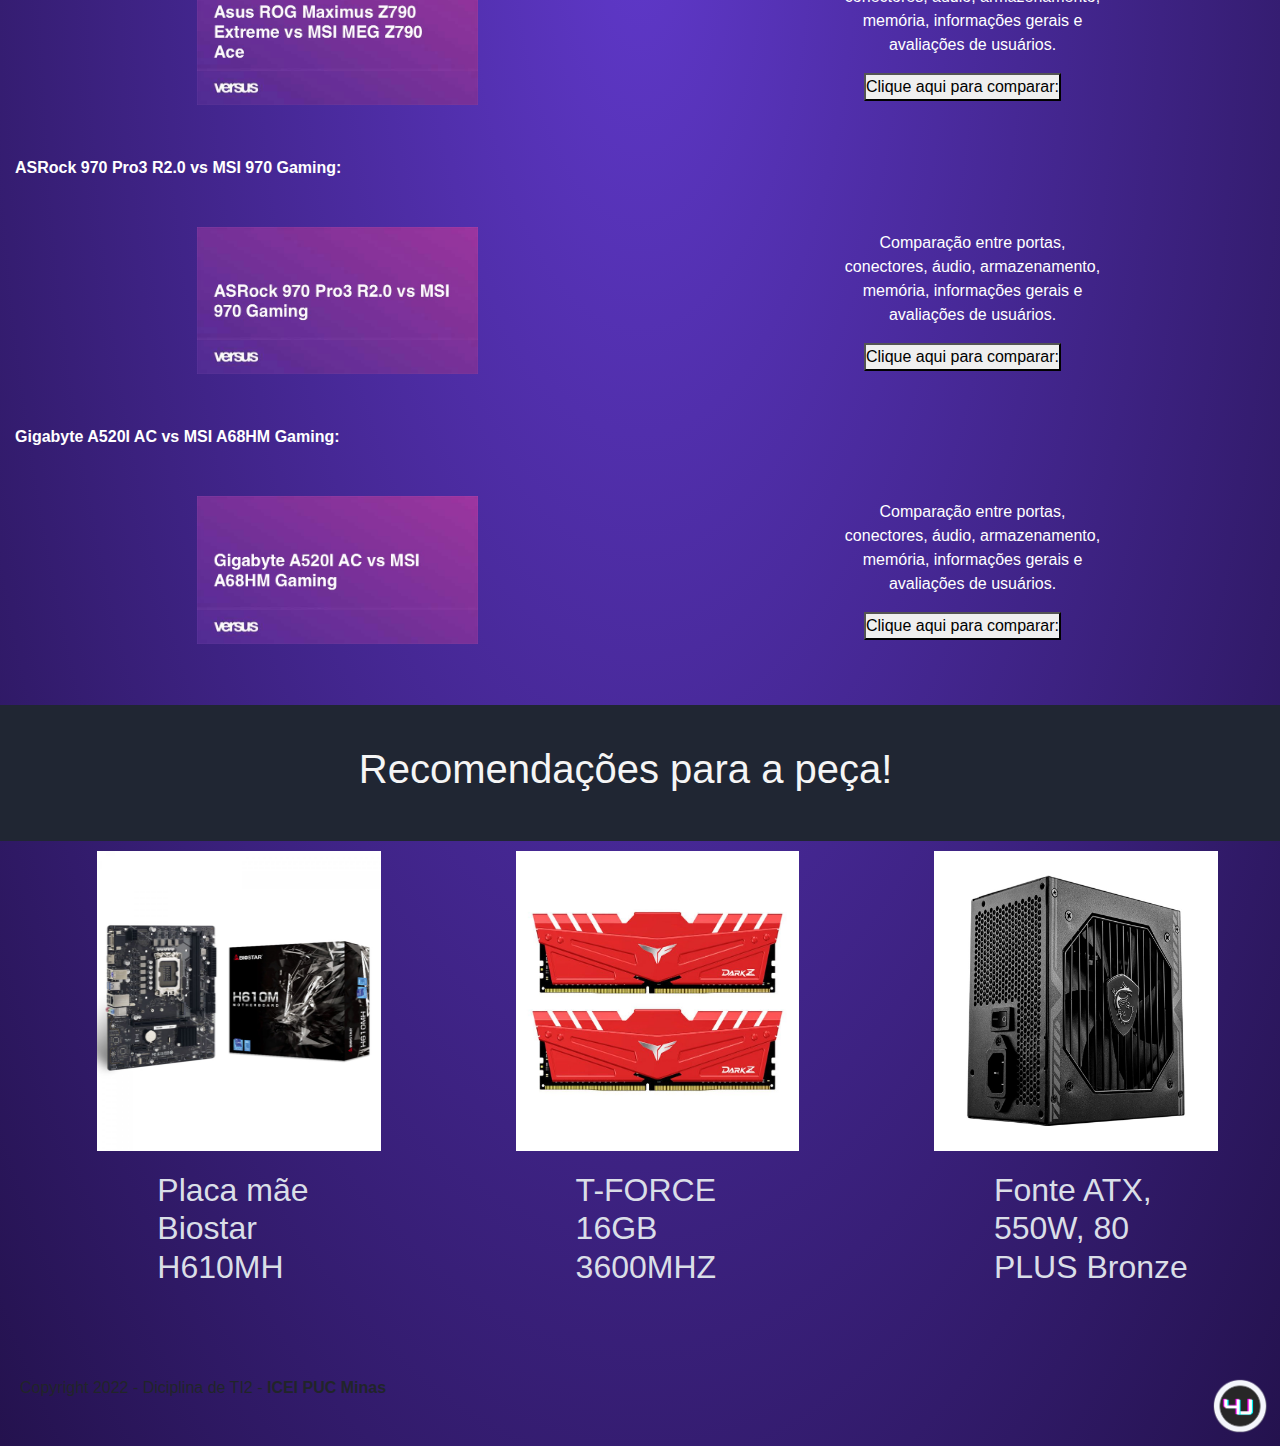
<file: For-You-2/4U/pvideo.html>
<!DOCTYPE html>

<html lang="pt-br">

<head>
  <!------ Include the above in your HEAD tag ---------->
  <link href="//maxcdn.bootstrapcdn.com/bootstrap/4.1.1/css/bootstrap.min.css" rel="stylesheet" id="bootstrap-css">
  <script src="//maxcdn.bootstrapcdn.com/bootstrap/4.1.1/js/bootstrap.min.js"></script>
  <script src="//cdnjs.cloudflare.com/ajax/libs/jquery/3.2.1/jquery.min.js"></script>

  <!-- Meta tags Obrigatórias -->
  <meta charset="utf-8">
  <meta name="viewport" content="width=device-width, initial-scale=1, shrink-to-fit=no">

  <!-- Bootstrap CSS -->
  <link rel="stylesheet" href="https://stackpath.bootstrapcdn.com/bootstrap/4.1.3/css/bootstrap.min.css"
    integrity="sha384-MCw98/SFnGE8fJT3GXwEOngsV7Zt27NXFoaoApmYm81iuXoPkFOJwJ8ERdknLPMO" crossorigin="anonymous">

  <meta charset="utf-8">
  <title>For-You</title>
  <link rel="stylesheet" href="estilos.css">
  <meta name="viewport" content="width=device-width, initial-scale=1">
</head>

<div class="header">
  <div class="conteiner">
    <div class="navbar">
      <div class="logo">
        <a href="index.html"><img src="imgs/logopng.png" alt="" width="60px"></a>
      </div>
      <nav>
        <ul>
          <li><a href="index.html" style="color: white;">Home</a></li>
          <li><a href="" style="color: white;">Produtos</a></li>
          <li><a href="" style="color: white;">Sobre</a></li>
          <li><a href="" style="color: white;">Contato</a></li>
          <li><a href="" style="color: white;">Conta</a></li>
        </ul>
      </nav>
    </div>
  </div>
</div>

<main class="container-main">
  <div class="PrimeT" style="margin-top: 20px;">
    <section class="row card_area">
      <div class="col-12 col-sm-6 col-md-6 col-lg-6">
        <h1> Comparações entre diferentes placas mães: </h1>
      </div>
    </section>
  </div>

  <section class="row card_area">

    <div class="col-12 col-sm-12 col-md-8 col-lg-8">

      <div id="carouselExampleIndicators" class="carousel slide" data-ride="carousel">
        <ol class="carousel-indicators">
          <li data-target="#carouselExampleIndicators" data-slide-to="0" class="active"> </li>
          <li data-target="#carouselExampleIndicators" data-slide-to="1"></li>
          <li data-target="#carouselExampleIndicators" data-slide-to="2"></li>
        </ol>
        <div class="carousel-inner">
          <div class="carousel-item active">
            <img src="imgs\maep.webp" class="d-block w-100" alt="Descrição 3" width="300" height="600">
          </div>
          <div class="carousel-item">
            <img src="imgs\maep1.jpg" class="d-block w-100" alt="Descrição 3" width="300"
              height="600">
          </div>
          <div class="carousel-item">
            <img src="imgs\maep2.webp" class="d-block w-100" alt="Descrição 3" width="300" height="600">
          </div>
        </div>
        <a class="carousel-control-prev" href="#carouselExampleIndicators" role="button" data-slide="prev">
          <span class="carousel-control-prev-icon" aria-hidden="true"></span>
          <span class="sr-only">Previous</span>
        </a>
        <a class="carousel-control-next" href="#carouselExampleIndicators" role="button" data-slide="next">
          <span class="carousel-control-next-icon" aria-hidden="true"></span>
          <span class="sr-only">Next</span>
        </a>
      </div>

    </div>

    </div>

  </section>

  <section id="ps" class="row card_area" >
    <article class="col-12 col-sm-6 col-md-3 col-lg-3">
      <img src="imgs\mae principal.jpg" style="width: 350px !important;">
    </article>
    <article class="col-12 col-sm-6 col-md-5 col-lg-8" style="align-items: center;">
      <h2 style=" font-size:large; text-align:left;">Uma placa-mãe é como a espinha dorsal de um computador. Ela serve para conectar todos os componentes, como o processador, memória, disco rígido, placas de vídeo e outros dispositivos. Imagine-a como uma grande mesa de jantar, onde todos os convidados (componentes) se reúnem para trabalhar juntos.

        A placa-mãe fornece a estrutura e a conectividade para que esses componentes possam se comunicar e funcionar harmoniosamente. Ela tem slots e conectores para encaixar os diferentes pedaços do computador, permitindo que todos trabalhem juntos de maneira coordenada.
        
        Além disso, a placa-mãe também contém circuitos e chips que ajudam a gerenciar e controlar o funcionamento de todos os componentes. É essencial para que o computador funcione corretamente, e a escolha de uma placa-mãe adequada pode afetar o desempenho e a capacidade de atualização do seu PC.
        
        Em resumo, a placa-mãe é o componente central que interliga e coordena todos os outros componentes do computador, proporcionando a base para que ele funcione de maneira eficiente. Ela desempenha um papel fundamental na capacidade e na compatibilidade do seu sistema.   </h2>
    </article>
  </section>

</main>

<body>

  <section class="row">
    <div class="sobre">
      <h2>Comparações:</h2>
      <p class="product-prop line-limit-length"><span class="property-title">Asus ROG Maximus Z790 Extreme vs MSI MEG Z790 :&nbsp;</span><span
          class="property-desc line-limit-length"> </p>
      <section class="row card_area" id="sect">
        <article class="col-12 col-sm-6 col-md-3 col-lg-3">
          <img src="imgs\mae2.jpeg" alt="Minha imagem favorita">
        </article>
        <article class="col-12 col-sm-6 col-md-3 col-lg-3">
          <p>
            Comparação entre portas, conectores, áudio, armazenamento, memória, informações gerais e avaliações de usuários.
          </p>
          <a href="https://versus.com/br/asus-rog-maximus-z790-extreme-vs-msi-meg-z790-ace"><button id="processador">Clique aqui para comparar:</button></a>
          

        </article>
      </section>

      <p class="product-prop line-limit-length"><span class="property-title" id="paragrafo">ASRock 970 Pro3 R2.0 vs MSI 970 Gaming:&nbsp;</span><span
        class="property-desc line-limit-length"> </p>
    <section class="row card_area" id="sect">
      <article class="col-12 col-sm-6 col-md-3 col-lg-3">
        <img src="imgs\mae 3.jpeg" alt="Minha imagem favorita">
      </article>
      <article class="col-12 col-sm-6 col-md-3 col-lg-3">
        <p>
            Comparação entre portas, conectores, áudio, armazenamento, memória, informações gerais e avaliações de usuários.       
        </p>
        <a href="https://versus.com/br/asrock-970-pro3-r2-0-vs-msi-970-gaming"><button id="processador">Clique aqui para comparar:</button></a>
        

      </article>
    </section>

    <p class="product-prop line-limit-length"><span class="property-title">Gigabyte A520I AC vs MSI A68HM Gaming:&nbsp;</span><span
      class="property-desc line-limit-length"> </p>
  <section class="row card_area" id="sect">
    <article class="col-12 col-sm-6 col-md-3 col-lg-3">
      <img src="imgs\mae4.jpeg" alt="Minha imagem favorita">
    </article>
    <article class="col-12 col-sm-6 col-md-3 col-lg-3">
      <p>
        Comparação entre portas, conectores, áudio, armazenamento, memória, informações gerais e avaliações de usuários.    
     </p>
      <a href="https://versus.com/br/gigabyte-a520i-ac-vs-msi-a68hm-gaming"><button id="processador">Clique aqui para comparar:</button></a>
      

    </article>
  </section>
    </div>
  </section>

</body>

<div class="PrimeT" >
  <section class="row card_area">
    <div class="col-12 col-sm-6 col-md-6 col-lg-6">
      <h1> Recomendações para a peça! </h1>
    </div>
  </section>
</div>

<section class="row card_area">
  <div class="col-12 col-sm-6 col-md-3 col-lg-3">
    <a href="pc-prodt-h610mh.html"><img
        src="h610mh/placa-mae-biostar-h610mh-chipset-h610-intel-lga-1700-matx-ddr4_138467.jpg"
        alt="Minha imagem favorita" width="300" height="300">
      <h2>Placa mãe Biostar  H610MH</h2>
    </a>
  </div>

  <div class="col-12 col-sm-6 col-md-3 col-lg-3">
    <a href="#"><img
        src="ram/tdzrd416g3600hc18jdc01.jpg"
        alt="Minha imagem favorita" width="300" height="300">
      <h2>T-FORCE 16GB 3600MHZ</h2>
    </a>
  </div>

  <div class="col-12 col-sm-6 col-md-3 col-lg-3">
    <a href="#"><img
        src="ram/fonte-msi-mag-a550bn-atx-550w-80-plus-bronze-pfc-ativo-entrada-bivolt-preto-306-7zp2a22-ce0_1665769392_gg.jpg"
        alt="Minha imagem favorita" width="300" height="300">
      <h2>Fonte ATX, 550W, 80 PLUS Bronze</h2>
    </a>
  </div>
</section>



<div class="rodape">
  <nav>
    <ul class="menu">
      <li>
        Copyright 2022 - Diciplina de TI2 - <span>ICEI PUC Minas</span>
      </li>
    </ul>
  </nav>
  <div class="logo">
    <a href="index.html"><img src="imgs/logopng.png" alt="" width="60px"></a>
  </div>
</div>

<script src="https://code.jquery.com/jquery-3.3.1.slim.min.js"
  integrity="sha384-q8i/X+965DzO0rT7abK41JStQIAqVgRVzpbzo5smXKp4YfRvH+8abtTE1Pi6jizo" crossorigin="anonymous"></script>
<script src="https://cdnjs.cloudflare.com/ajax/libs/popper.js/1.14.3/umd/popper.min.js"
  integrity="sha384-ZMP7rVo3mIykV+2+9J3UJ46jBk0WLaUAdn689aCwoqbBJiSnjAK/l8WvCWPIPm49" crossorigin="anonymous"></script>
<script src="https://stackpath.bootstrapcdn.com/bootstrap/4.1.3/js/bootstrap.min.js"
  integrity="sha384-ChfqqxuZUCnJSK3+MXmPNIyE6ZbWh2IMqE241rYiqJxyMiZ6OW/JmZQ5stwEULTy" crossorigin="anonymous"></script>
</body>

</html>

<!-- -->
</file>
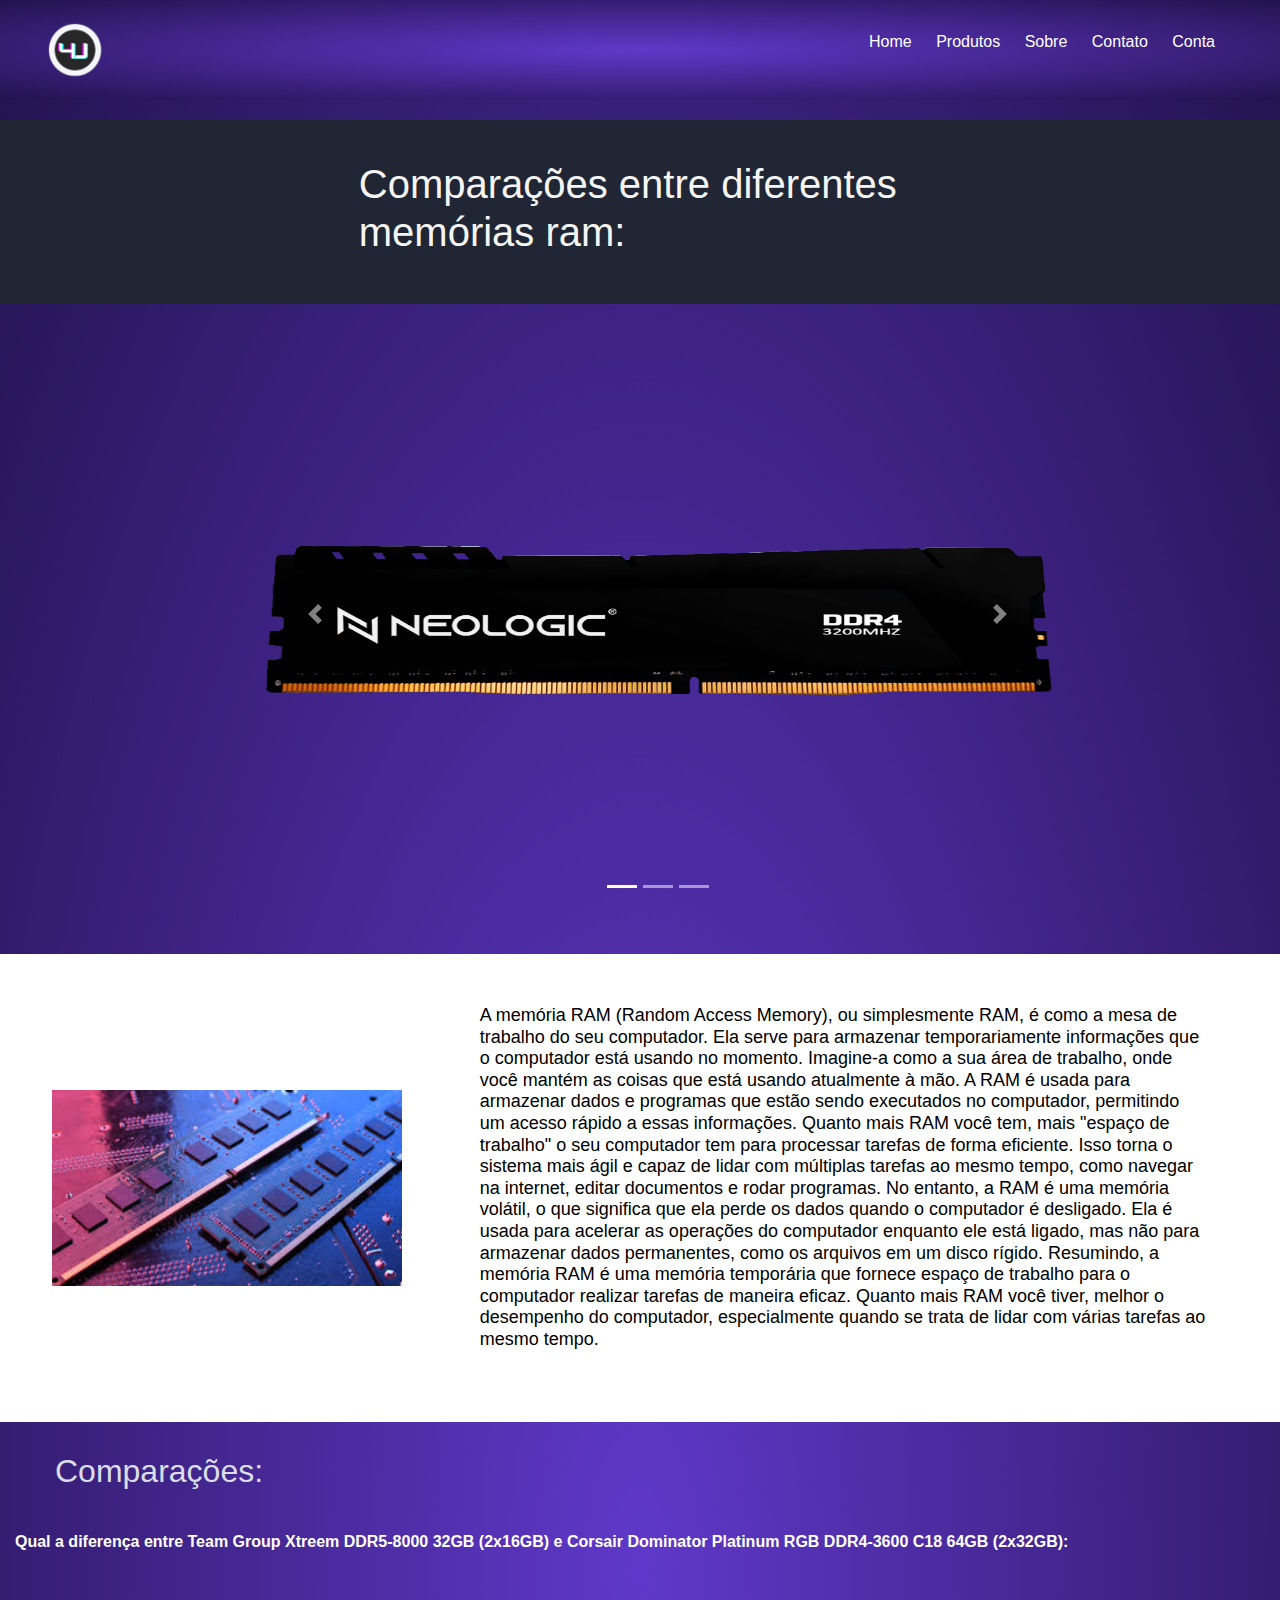
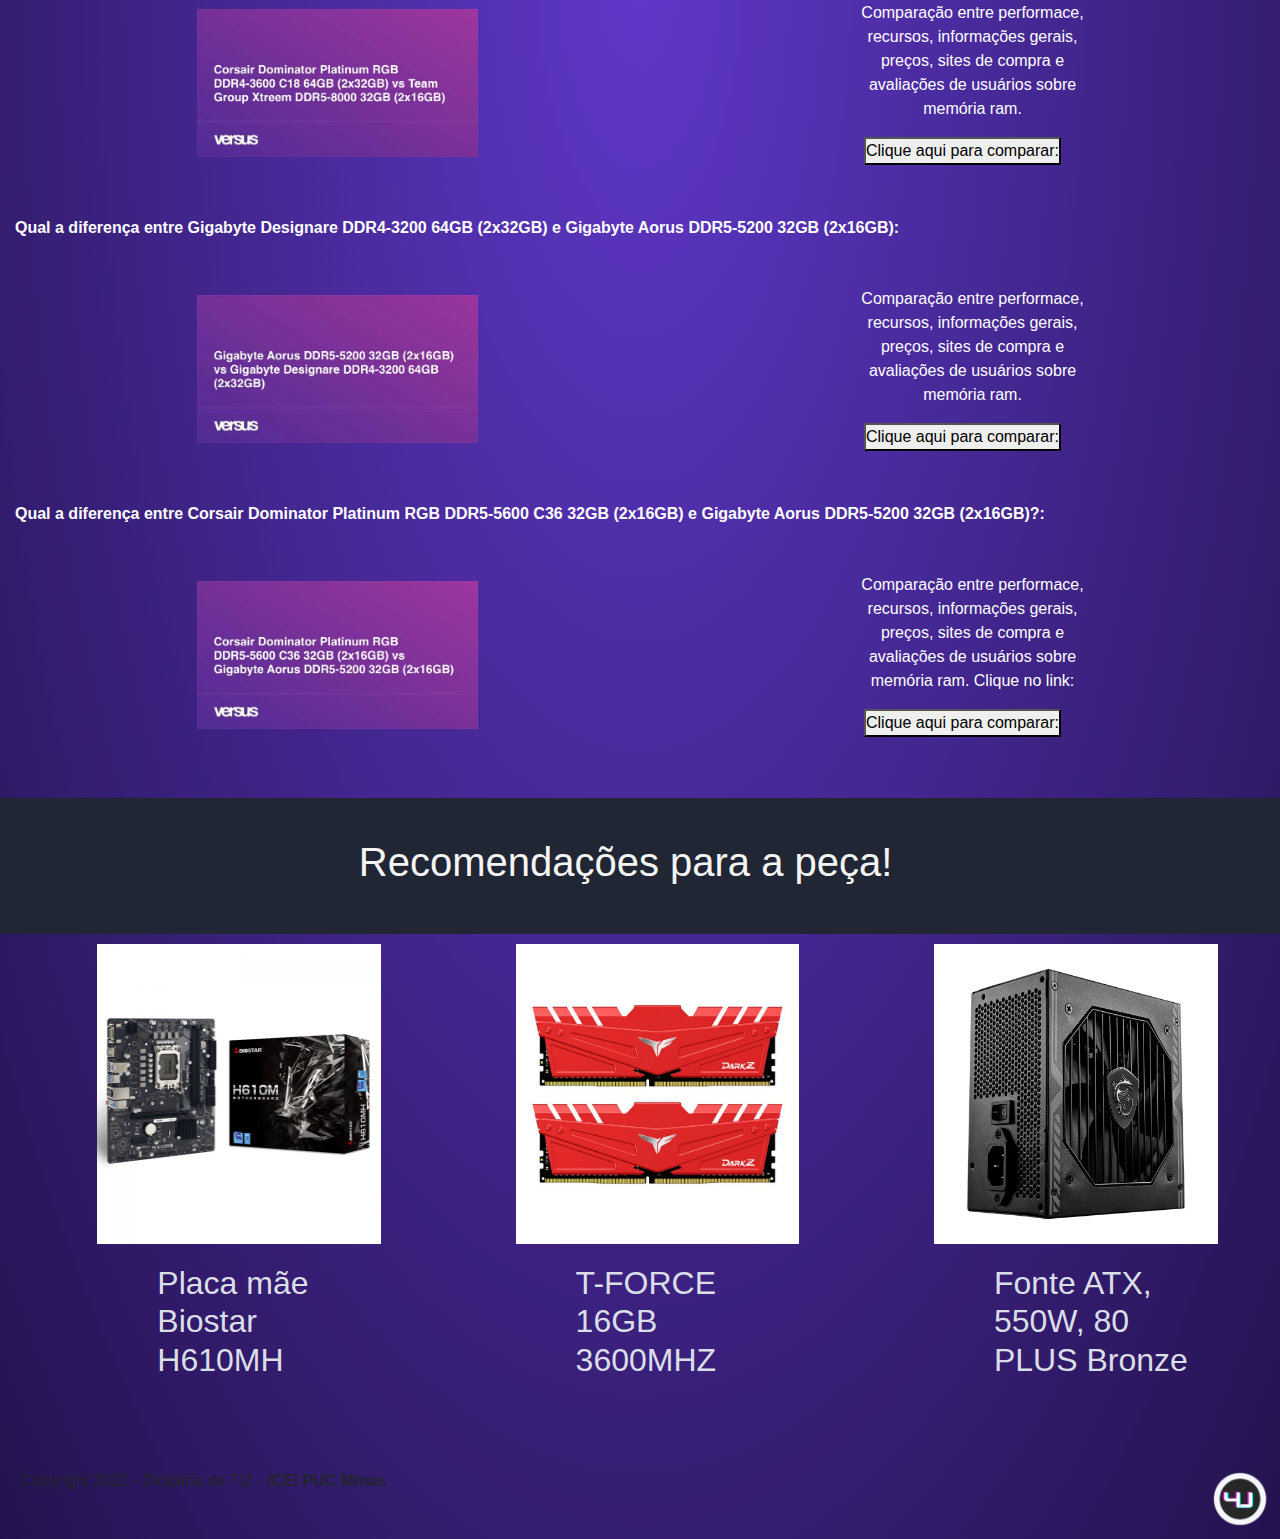
<file: For-You-2/4U/ram.html>
<!DOCTYPE html>

<html lang="pt-br">

<head>
  <!------ Include the above in your HEAD tag ---------->
  <link href="//maxcdn.bootstrapcdn.com/bootstrap/4.1.1/css/bootstrap.min.css" rel="stylesheet" id="bootstrap-css">
  <script src="//maxcdn.bootstrapcdn.com/bootstrap/4.1.1/js/bootstrap.min.js"></script>
  <script src="//cdnjs.cloudflare.com/ajax/libs/jquery/3.2.1/jquery.min.js"></script>

  <!-- Meta tags Obrigatórias -->
  <meta charset="utf-8">
  <meta name="viewport" content="width=device-width, initial-scale=1, shrink-to-fit=no">

  <!-- Bootstrap CSS -->
  <link rel="stylesheet" href="https://stackpath.bootstrapcdn.com/bootstrap/4.1.3/css/bootstrap.min.css"
    integrity="sha384-MCw98/SFnGE8fJT3GXwEOngsV7Zt27NXFoaoApmYm81iuXoPkFOJwJ8ERdknLPMO" crossorigin="anonymous">

  <meta charset="utf-8">
  <title>For-You</title>
  <link rel="stylesheet" href="estilos.css">
  <meta name="viewport" content="width=device-width, initial-scale=1">
</head>

<div class="header">
  <div class="conteiner">
    <div class="navbar">
      <div class="logo">
        <a href="index.html"><img src="imgs/logopng.png" alt="" width="60px"></a>
      </div>
      <nav>
        <ul>
          <li><a href="index.html" style="color: white;">Home</a></li>
          <li><a href="" style="color: white;">Produtos</a></li>
          <li><a href="" style="color: white;">Sobre</a></li>
          <li><a href="" style="color: white;">Contato</a></li>
          <li><a href="" style="color: white;">Conta</a></li>
        </ul>
      </nav>
    </div>
  </div>
</div>

<main class="container-main">
  <div class="PrimeT" style="margin-top: 20px;">
    <section class="row card_area">
      <div class="col-12 col-sm-6 col-md-6 col-lg-6">
        <h1> Comparações entre diferentes memórias ram: </h1>
      </div>
    </section>
  </div>

  <section class="row card_area">

    <div class="col-12 col-sm-12 col-md-8 col-lg-8">

      <div id="carouselExampleIndicators" class="carousel slide" data-ride="carousel">
        <ol class="carousel-indicators">
          <li data-target="#carouselExampleIndicators" data-slide-to="0" class="active"> </li>
          <li data-target="#carouselExampleIndicators" data-slide-to="1"></li>
          <li data-target="#carouselExampleIndicators" data-slide-to="2"></li>
        </ol>
        <div class="carousel-inner">
          <div class="carousel-item active">
            <img src="imgs\ram1.png" class="d-block w-100" alt="Descrição 3" width="300" height="600">
          </div>
          <div class="carousel-item">
            <img src="imgs\ram2.webp" class="d-block w-100" alt="Descrição 3" width="300"
              height="600">
          </div>
          <div class="carousel-item">
            <img src="imgs\ram3.webp" class="d-block w-100" alt="Descrição 3" width="300" height="600">
          </div>
        </div>
        <a class="carousel-control-prev" href="#carouselExampleIndicators" role="button" data-slide="prev">
          <span class="carousel-control-prev-icon" aria-hidden="true"></span>
          <span class="sr-only">Previous</span>
        </a>
        <a class="carousel-control-next" href="#carouselExampleIndicators" role="button" data-slide="next">
          <span class="carousel-control-next-icon" aria-hidden="true"></span>
          <span class="sr-only">Next</span>
        </a>
      </div>

    </div>

    </div>

  </section>

  <section id="ps" class="row card_area" >
    <article class="col-12 col-sm-6 col-md-3 col-lg-3">
      <img src="imgs\ram4.jpg" style="width: 350px !important;">
    </article>
    <article class="col-12 col-sm-6 col-md-5 col-lg-8" style="align-items: center;">
      <h2 style=" font-size:large; text-align:left;">A memória RAM (Random Access Memory), ou simplesmente RAM, é como a mesa de trabalho do seu computador. Ela serve para armazenar temporariamente informações que o computador está usando no momento. Imagine-a como a sua área de trabalho, onde você mantém as coisas que está usando atualmente à mão.

        A RAM é usada para armazenar dados e programas que estão sendo executados no computador, permitindo um acesso rápido a essas informações. Quanto mais RAM você tem, mais "espaço de trabalho" o seu computador tem para processar tarefas de forma eficiente. Isso torna o sistema mais ágil e capaz de lidar com múltiplas tarefas ao mesmo tempo, como navegar na internet, editar documentos e rodar programas.
        
        No entanto, a RAM é uma memória volátil, o que significa que ela perde os dados quando o computador é desligado. Ela é usada para acelerar as operações do computador enquanto ele está ligado, mas não para armazenar dados permanentes, como os arquivos em um disco rígido.
        
        Resumindo, a memória RAM é uma memória temporária que fornece espaço de trabalho para o computador realizar tarefas de maneira eficaz. Quanto mais RAM você tiver, melhor o desempenho do computador, especialmente quando se trata de lidar com várias tarefas ao mesmo tempo.  </h2>
    </article>
  </section>

</main>

<body>

  <section class="row">
    <div class="sobre">
      <h2>Comparações:</h2>
      <p class="product-prop line-limit-length"><span class="property-title">Qual a diferença entre Team Group Xtreem DDR5-8000 32GB (2x16GB) e Corsair Dominator Platinum RGB DDR4-3600 C18 64GB (2x32GB):&nbsp;</span><span
          class="property-desc line-limit-length"> </p>
      <section class="row card_area" id="sect">
        <article class="col-12 col-sm-6 col-md-3 col-lg-3">
          <img src="imgs\corsair1.jpeg" alt="Minha imagem favorita">
        </article>
        <article class="col-12 col-sm-6 col-md-3 col-lg-3">
          <p>
            Comparação entre performace, recursos, informações gerais, preços, sites de compra e avaliações de usuários sobre memória ram. 
          </p>
          <a href="https://versus.com/br/corsair-dominator-platinum-rgb-ddr4-3600-c18-64gb-2x32gb-vs-team-group-xtreem-ddr5-8000-32gb-2x16gb"><button id="processador">Clique aqui para comparar:</button></a>
          

        </article>
      </section>

      <p class="product-prop line-limit-length"><span class="property-title" id="paragrafo">Qual a diferença entre Gigabyte Designare DDR4-3200 64GB (2x32GB) e Gigabyte Aorus DDR5-5200 32GB (2x16GB):&nbsp;</span><span
        class="property-desc line-limit-length"> </p>
    <section class="row card_area" id="sect">
      <article class="col-12 col-sm-6 col-md-3 col-lg-3">
        <img src="imgs\giga1.jpeg" alt="Minha imagem favorita">
      </article>
      <article class="col-12 col-sm-6 col-md-3 col-lg-3">
        <p>
            Comparação entre performace, recursos, informações gerais, preços, sites de compra e avaliações de usuários sobre memória ram.       </p>
        <a href="https://versus.com/br/gigabyte-aorus-ddr5-5200-32gb-2x16gb-vs-gigabyte-designare-ddr4-3200-64gb-2x32gb"><button id="processador">Clique aqui para comparar:</button></a>
        

      </article>
    </section>

    <p class="product-prop line-limit-length"><span class="property-title">Qual a diferença entre Corsair Dominator Platinum RGB DDR5-5600 C36 32GB (2x16GB) e Gigabyte Aorus DDR5-5200 32GB (2x16GB)?:&nbsp;</span><span
      class="property-desc line-limit-length"> </p>
  <section class="row card_area" id="sect">
    <article class="col-12 col-sm-6 col-md-3 col-lg-3">
      <img src="imgs\giga3.jpeg" alt="Minha imagem favorita">
    </article>
    <article class="col-12 col-sm-6 col-md-3 col-lg-3">
      <p>
        Comparação entre performace, recursos, informações gerais, preços, sites de compra e avaliações de usuários sobre memória ram. Clique no link:     </p>
      <a href="https://versus.com/br/corsair-dominator-platinum-rgb-ddr5-5600-c36-32gb-2x16gb-vs-gigabyte-aorus-ddr5-5200-32gb-2x16gb"><button id="processador">Clique aqui para comparar:</button></a>
      

    </article>
  </section>
    </div>
  </section>

</body>

<div class="PrimeT" >
  <section class="row card_area">
    <div class="col-12 col-sm-6 col-md-6 col-lg-6">
      <h1> Recomendações para a peça! </h1>
    </div>
  </section>
</div>

<section class="row card_area">
  <div class="col-12 col-sm-6 col-md-3 col-lg-3">
    <a href="pc-prodt-h610mh.html"><img
        src="h610mh/placa-mae-biostar-h610mh-chipset-h610-intel-lga-1700-matx-ddr4_138467.jpg"
        alt="Minha imagem favorita" width="300" height="300">
      <h2>Placa mãe Biostar  H610MH</h2>
    </a>
  </div>

  <div class="col-12 col-sm-6 col-md-3 col-lg-3">
    <a href="#"><img
        src="ram/tdzrd416g3600hc18jdc01.jpg"
        alt="Minha imagem favorita" width="300" height="300">
      <h2>T-FORCE 16GB 3600MHZ</h2>
    </a>
  </div>

  <div class="col-12 col-sm-6 col-md-3 col-lg-3">
    <a href="#"><img
        src="ram/fonte-msi-mag-a550bn-atx-550w-80-plus-bronze-pfc-ativo-entrada-bivolt-preto-306-7zp2a22-ce0_1665769392_gg.jpg"
        alt="Minha imagem favorita" width="300" height="300">
      <h2>Fonte ATX, 550W, 80 PLUS Bronze</h2>
    </a>
  </div>
</section>



<div class="rodape">
  <nav>
    <ul class="menu">
      <li>
        Copyright 2022 - Diciplina de TI2 - <span>ICEI PUC Minas</span>
      </li>
    </ul>
  </nav>
  <div class="logo">
    <a href="index.html"><img src="imgs/logopng.png" alt="" width="60px"></a>
  </div>
</div>

<script src="https://code.jquery.com/jquery-3.3.1.slim.min.js"
  integrity="sha384-q8i/X+965DzO0rT7abK41JStQIAqVgRVzpbzo5smXKp4YfRvH+8abtTE1Pi6jizo" crossorigin="anonymous"></script>
<script src="https://cdnjs.cloudflare.com/ajax/libs/popper.js/1.14.3/umd/popper.min.js"
  integrity="sha384-ZMP7rVo3mIykV+2+9J3UJ46jBk0WLaUAdn689aCwoqbBJiSnjAK/l8WvCWPIPm49" crossorigin="anonymous"></script>
<script src="https://stackpath.bootstrapcdn.com/bootstrap/4.1.3/js/bootstrap.min.js"
  integrity="sha384-ChfqqxuZUCnJSK3+MXmPNIyE6ZbWh2IMqE241rYiqJxyMiZ6OW/JmZQ5stwEULTy" crossorigin="anonymous"></script>
</body>

</html>

<!-- -->
</file>
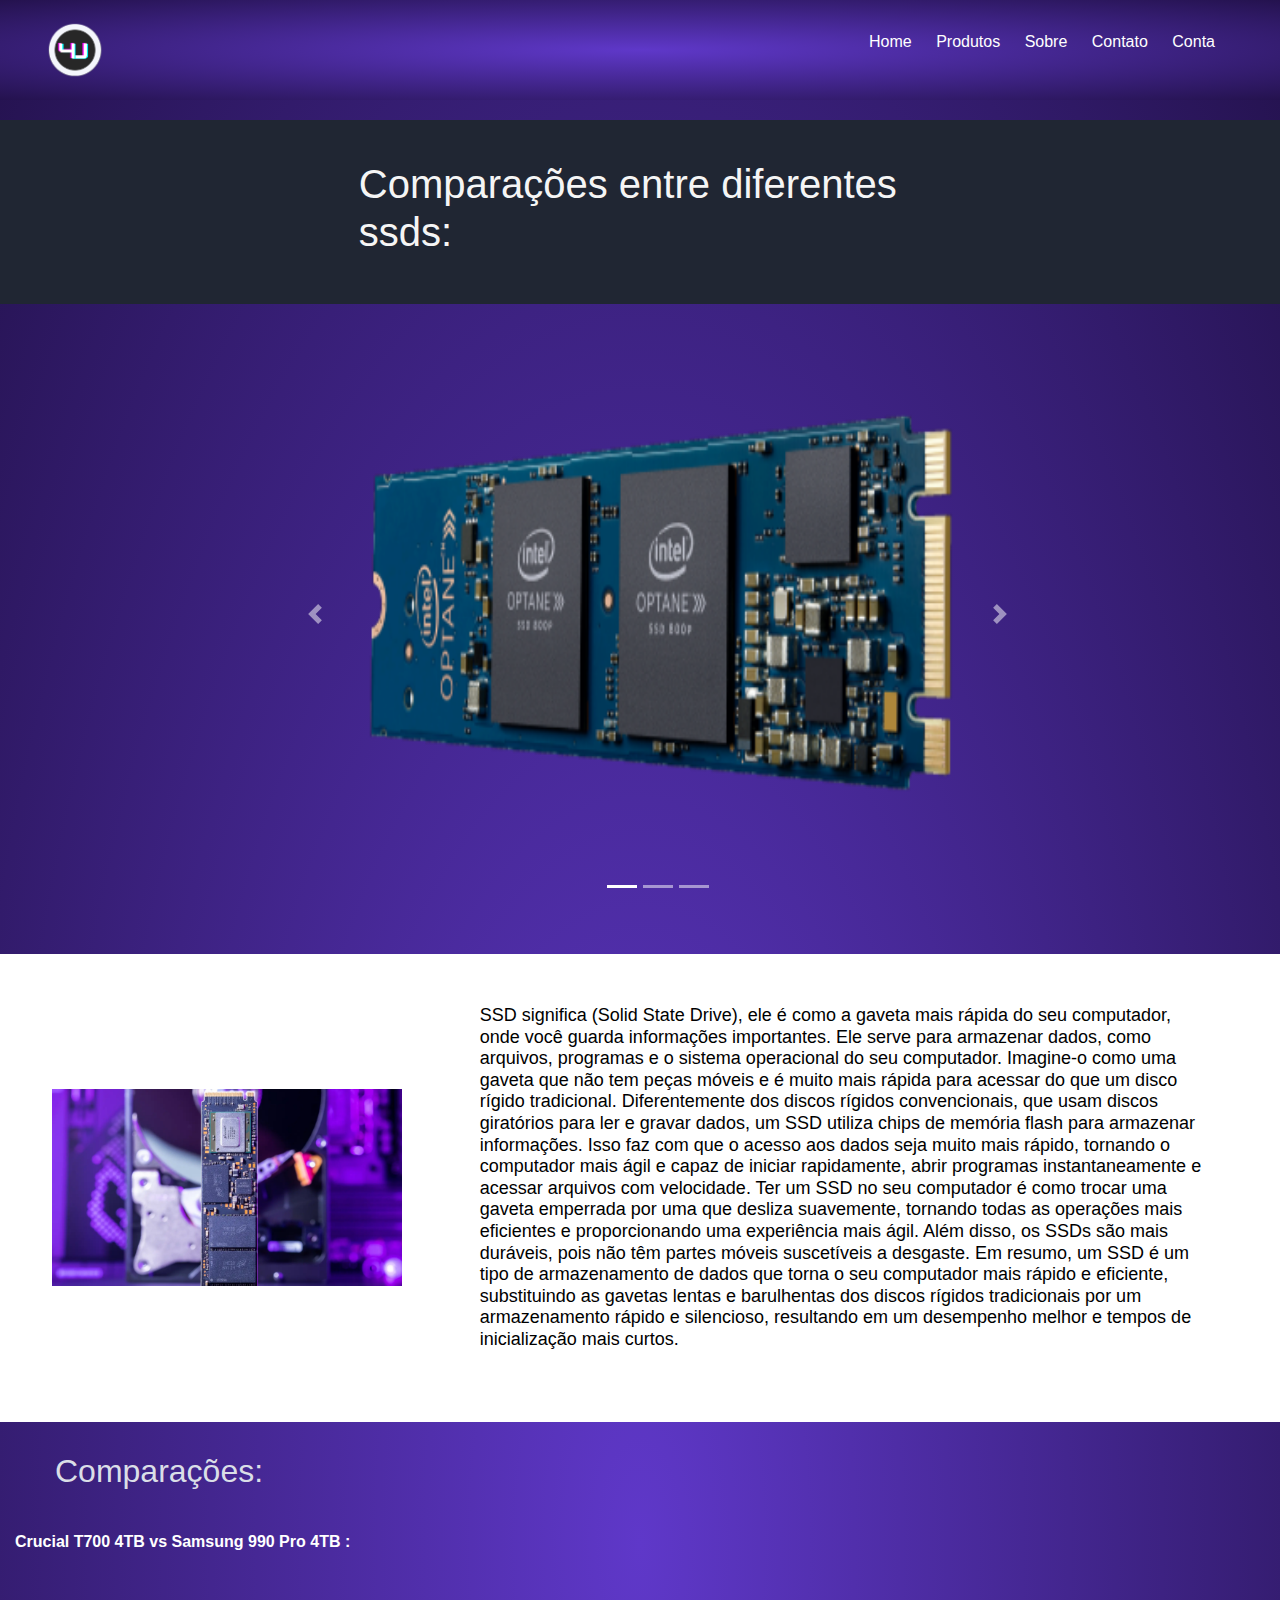
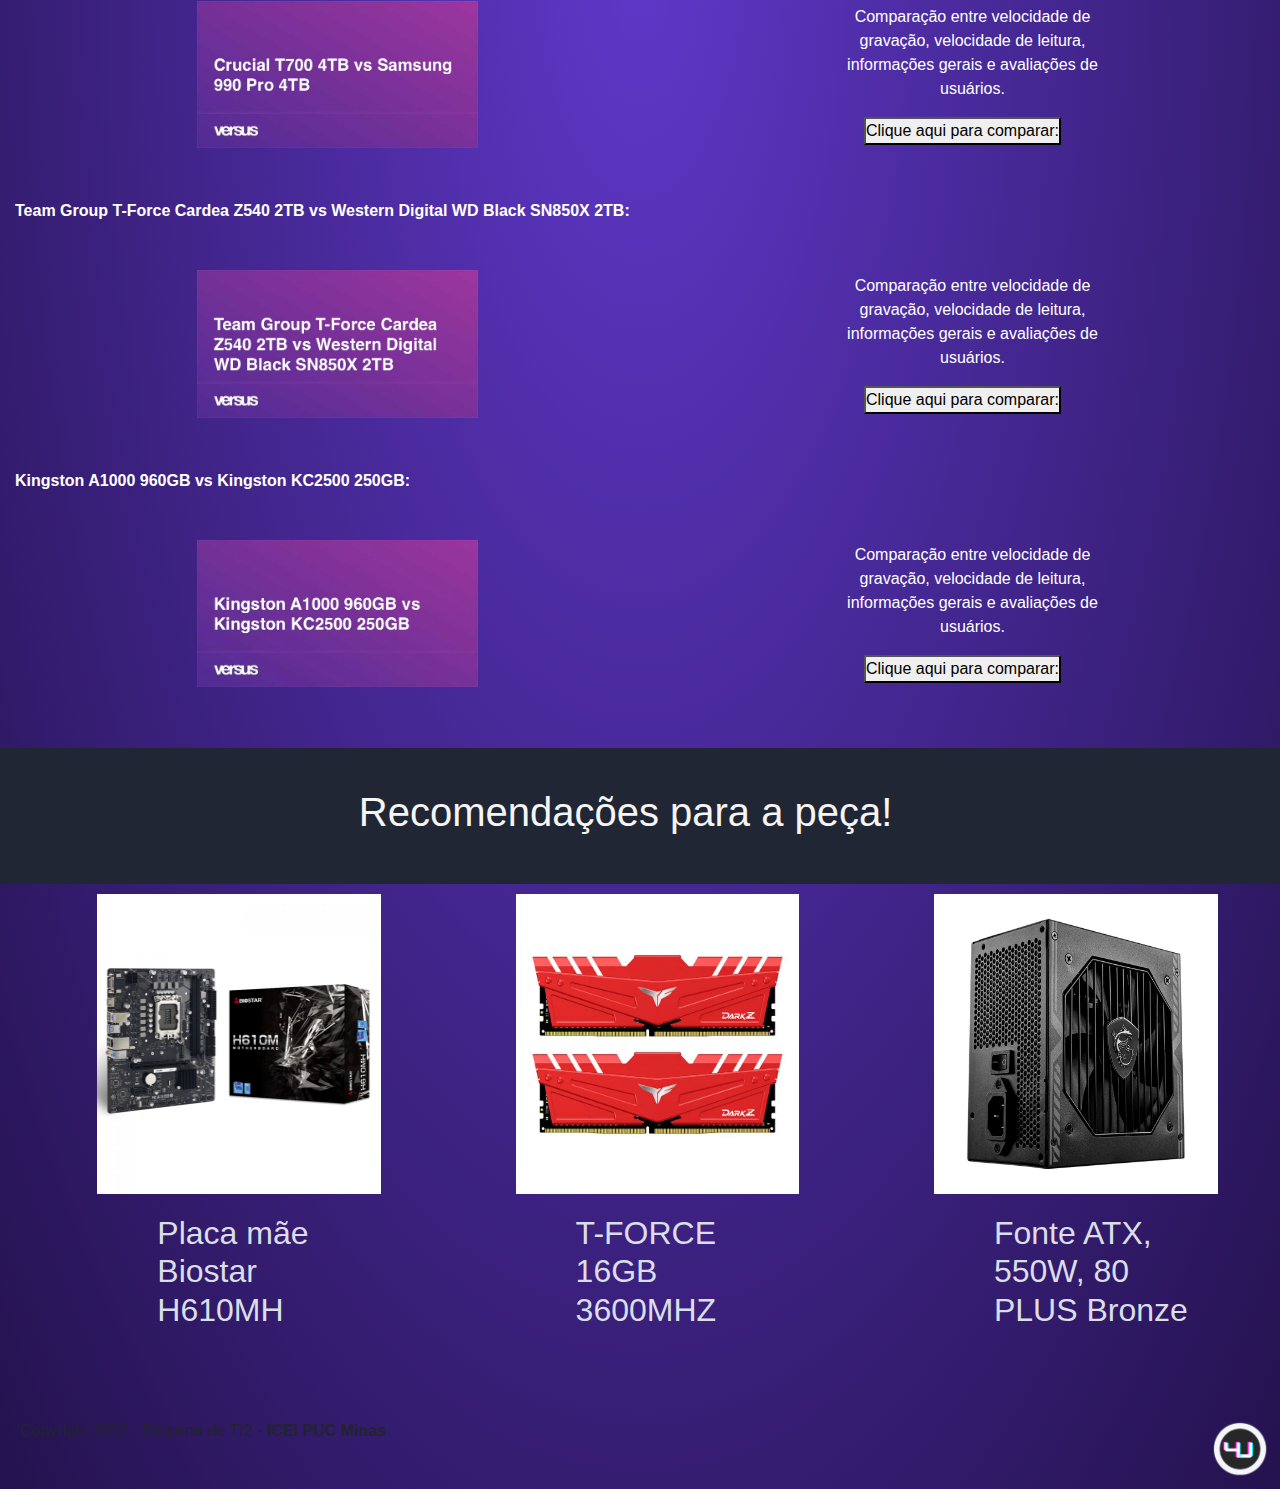
<file: For-You-2/4U/ssd.html>
<!DOCTYPE html>

<html lang="pt-br">

<head>
  <!------ Include the above in your HEAD tag ---------->
  <link href="//maxcdn.bootstrapcdn.com/bootstrap/4.1.1/css/bootstrap.min.css" rel="stylesheet" id="bootstrap-css">
  <script src="//maxcdn.bootstrapcdn.com/bootstrap/4.1.1/js/bootstrap.min.js"></script>
  <script src="//cdnjs.cloudflare.com/ajax/libs/jquery/3.2.1/jquery.min.js"></script>

  <!-- Meta tags Obrigatórias -->
  <meta charset="utf-8">
  <meta name="viewport" content="width=device-width, initial-scale=1, shrink-to-fit=no">

  <!-- Bootstrap CSS -->
  <link rel="stylesheet" href="https://stackpath.bootstrapcdn.com/bootstrap/4.1.3/css/bootstrap.min.css"
    integrity="sha384-MCw98/SFnGE8fJT3GXwEOngsV7Zt27NXFoaoApmYm81iuXoPkFOJwJ8ERdknLPMO" crossorigin="anonymous">

  <meta charset="utf-8">
  <title>For-You</title>
  <link rel="stylesheet" href="estilos.css">
  <meta name="viewport" content="width=device-width, initial-scale=1">
</head>

<div class="header">
  <div class="conteiner">
    <div class="navbar">
      <div class="logo">
        <a href="index.html"><img src="imgs/logopng.png" alt="" width="60px"></a>
      </div>
      <nav>
        <ul>
          <li><a href="index.html" style="color: white;">Home</a></li>
          <li><a href="" style="color: white;">Produtos</a></li>
          <li><a href="" style="color: white;">Sobre</a></li>
          <li><a href="" style="color: white;">Contato</a></li>
          <li><a href="" style="color: white;">Conta</a></li>
        </ul>
      </nav>
    </div>
  </div>
</div>

<main class="container-main">
  <div class="PrimeT" style="margin-top: 20px;">
    <section class="row card_area">
      <div class="col-12 col-sm-6 col-md-6 col-lg-6">
        <h1> Comparações entre diferentes ssds: </h1>
      </div>
    </section>
  </div>

  <section class="row card_area">

    <div class="col-12 col-sm-12 col-md-8 col-lg-8">

      <div id="carouselExampleIndicators" class="carousel slide" data-ride="carousel">
        <ol class="carousel-indicators">
          <li data-target="#carouselExampleIndicators" data-slide-to="0" class="active"> </li>
          <li data-target="#carouselExampleIndicators" data-slide-to="1"></li>
          <li data-target="#carouselExampleIndicators" data-slide-to="2"></li>
        </ol>
        <div class="carousel-inner">
          <div class="carousel-item active">
            <img src="imgs\ssdp.png" class="d-block w-100" alt="Descrição 3" width="300" height="600">
          </div>
          <div class="carousel-item">
            <img src="imgs\ssdp2.webp" class="d-block w-100" alt="Descrição 3" width="300"
              height="600">
          </div>
          <div class="carousel-item">
            <img src="imgs\ssdp3.avif" class="d-block w-100" alt="Descrição 3" width="300" height="600">
          </div>
        </div>
        <a class="carousel-control-prev" href="#carouselExampleIndicators" role="button" data-slide="prev">
          <span class="carousel-control-prev-icon" aria-hidden="true"></span>
          <span class="sr-only">Previous</span>
        </a>
        <a class="carousel-control-next" href="#carouselExampleIndicators" role="button" data-slide="next">
          <span class="carousel-control-next-icon" aria-hidden="true"></span>
          <span class="sr-only">Next</span>
        </a>
      </div>

    </div>

    </div>

  </section>

  <section id="ps" class="row card_area" >
    <article class="col-12 col-sm-6 col-md-3 col-lg-3">
      <img src="imgs\ssd1.webp" style="width: 350px !important;">
    </article>
    <article class="col-12 col-sm-6 col-md-5 col-lg-8" style="align-items: center;">
      <h2 style=" font-size:large; text-align:left;"> SSD significa (Solid State Drive), ele é como a gaveta mais rápida do seu computador, onde você guarda informações importantes. Ele serve para armazenar dados, como arquivos, programas e o sistema operacional do seu computador. Imagine-o como uma gaveta que não tem peças móveis e é muito mais rápida para acessar do que um disco rígido tradicional.

        Diferentemente dos discos rígidos convencionais, que usam discos giratórios para ler e gravar dados, um SSD utiliza chips de memória flash para armazenar informações. Isso faz com que o acesso aos dados seja muito mais rápido, tornando o computador mais ágil e capaz de iniciar rapidamente, abrir programas instantaneamente e acessar arquivos com velocidade.
        
        Ter um SSD no seu computador é como trocar uma gaveta emperrada por uma que desliza suavemente, tornando todas as operações mais eficientes e proporcionando uma experiência mais ágil. Além disso, os SSDs são mais duráveis, pois não têm partes móveis suscetíveis a desgaste.
        
        Em resumo, um SSD é um tipo de armazenamento de dados que torna o seu computador mais rápido e eficiente, substituindo as gavetas lentas e barulhentas dos discos rígidos tradicionais por um armazenamento rápido e silencioso, resultando em um desempenho melhor e tempos de inicialização mais curtos.   </h2>
    </article>
  </section>

</main>

<body>

  <section class="row">
    <div class="sobre">
      <h2>Comparações:</h2>
      <p class="product-prop line-limit-length"><span class="property-title">Crucial T700 4TB vs Samsung 990 Pro 4TB :&nbsp;</span><span
          class="property-desc line-limit-length"> </p>
      <section class="row card_area" id="sect">
        <article class="col-12 col-sm-6 col-md-3 col-lg-3">
          <img src="imgs\ssd3.jpeg" alt="Minha imagem favorita">
        </article>
        <article class="col-12 col-sm-6 col-md-3 col-lg-3">
          <p>
            Comparação entre velocidade de gravação, velocidade de leitura, informações gerais e avaliações de usuários.
          </p>
          <a href="https://versus.com/br/crucial-t700-4tb-vs-samsung-990-pro-4tb"><button id="processador">Clique aqui para comparar:</button></a>
          

        </article>
      </section>

      <p class="product-prop line-limit-length"><span class="property-title" id="paragrafo">Team Group T-Force Cardea Z540 2TB vs Western Digital WD Black SN850X 2TB:&nbsp;</span><span
        class="property-desc line-limit-length"> </p>
    <section class="row card_area" id="sect">
      <article class="col-12 col-sm-6 col-md-3 col-lg-3">
        <img src="imgs\ssd2.jpeg" alt="Minha imagem favorita">
      </article>
      <article class="col-12 col-sm-6 col-md-3 col-lg-3">
        <p>
            Comparação entre velocidade de gravação, velocidade de leitura, informações gerais e avaliações de usuários.       
        </p>
        <a href="https://versus.com/br/team-group-t-force-cardea-z540-2tb-vs-western-digital-wd-black-sn850x-2tb"><button id="processador">Clique aqui para comparar:</button></a>
        

      </article>
    </section>

    <p class="product-prop line-limit-length"><span class="property-title">Kingston A1000 960GB vs Kingston KC2500 250GB:&nbsp;</span><span
      class="property-desc line-limit-length"> </p>
  <section class="row card_area" id="sect">
    <article class="col-12 col-sm-6 col-md-3 col-lg-3">
      <img src="imgs\ssd 1.jpeg" alt="Minha imagem favorita">
    </article>
    <article class="col-12 col-sm-6 col-md-3 col-lg-3">
      <p>
        Comparação entre velocidade de gravação, velocidade de leitura, informações gerais e avaliações de usuários.   
     </p>
      <a href="https://versus.com/br/kingston-a1000-960gb-vs-kingston-kc2500-250gb"><button id="processador">Clique aqui para comparar:</button></a>
      

    </article>
  </section>
    </div>
  </section>

</body>

<div class="PrimeT" >
  <section class="row card_area">
    <div class="col-12 col-sm-6 col-md-6 col-lg-6">
      <h1> Recomendações para a peça! </h1>
    </div>
  </section>
</div>

<section class="row card_area">
  <div class="col-12 col-sm-6 col-md-3 col-lg-3">
    <a href="pc-prodt-h610mh.html"><img
        src="h610mh/placa-mae-biostar-h610mh-chipset-h610-intel-lga-1700-matx-ddr4_138467.jpg"
        alt="Minha imagem favorita" width="300" height="300">
      <h2>Placa mãe Biostar  H610MH</h2>
    </a>
  </div>

  <div class="col-12 col-sm-6 col-md-3 col-lg-3">
    <a href="#"><img
        src="ram/tdzrd416g3600hc18jdc01.jpg"
        alt="Minha imagem favorita" width="300" height="300">
      <h2>T-FORCE 16GB 3600MHZ</h2>
    </a>
  </div>

  <div class="col-12 col-sm-6 col-md-3 col-lg-3">
    <a href="#"><img
        src="ram/fonte-msi-mag-a550bn-atx-550w-80-plus-bronze-pfc-ativo-entrada-bivolt-preto-306-7zp2a22-ce0_1665769392_gg.jpg"
        alt="Minha imagem favorita" width="300" height="300">
      <h2>Fonte ATX, 550W, 80 PLUS Bronze</h2>
    </a>
  </div>
</section>



<div class="rodape">
  <nav>
    <ul class="menu">
      <li>
        Copyright 2022 - Diciplina de TI2 - <span>ICEI PUC Minas</span>
      </li>
    </ul>
  </nav>
  <div class="logo">
    <a href="index.html"><img src="imgs/logopng.png" alt="" width="60px"></a>
  </div>
</div>

<script src="https://code.jquery.com/jquery-3.3.1.slim.min.js"
  integrity="sha384-q8i/X+965DzO0rT7abK41JStQIAqVgRVzpbzo5smXKp4YfRvH+8abtTE1Pi6jizo" crossorigin="anonymous"></script>
<script src="https://cdnjs.cloudflare.com/ajax/libs/popper.js/1.14.3/umd/popper.min.js"
  integrity="sha384-ZMP7rVo3mIykV+2+9J3UJ46jBk0WLaUAdn689aCwoqbBJiSnjAK/l8WvCWPIPm49" crossorigin="anonymous"></script>
<script src="https://stackpath.bootstrapcdn.com/bootstrap/4.1.3/js/bootstrap.min.js"
  integrity="sha384-ChfqqxuZUCnJSK3+MXmPNIyE6ZbWh2IMqE241rYiqJxyMiZ6OW/JmZQ5stwEULTy" crossorigin="anonymous"></script>
</body>

</html>

<!-- -->
</file>
<file: For-You-2/4U/sfiltro.css>
*{
    margin: 0;
    padding: 0;
    box-sizing: border-box;
    background-color:rgb(36, 18, 78);
}
body{
    font-family: 'Poppins', sans-serif;
    
}
.navbar{
    display: flex;
    align-items: center;
    padding: 20px;
}
nav{
    flex: 1;
    text-align: right;
}
nav ul{
    display: inline-block;
    list-style-type:none;
    
}
nav ul li{
    display: inline-block;
    margin-right: 20px;
}
 
.header a {
    text-decoration: none;
    color: #fff;
}
p{
    color: #555;
}
.row h2{
    display: flex;
    color: #fff;
}
.main .form{
    margin-top: 20px;

} 
.main .form div{
    margin-top: 20px;

} 
.main{
    width: 100%;
    display:flex;
    align-items:center;
    justify-content: space-between;
    text-align: center;
    padding-left: 3em;
    
}
.main a{
    width:100px; height:100px;
}
.main img {
    max-width: 100%;
    height: auto;
    padding-top: 50px;
}
.image{
    margin-top: 30px;
}
.main h1 {
    
    color: #fff;
  }
</file>
<file: For-You-2/4U/estilos.css>
*{
    margin: 0;
    padding: 0;
    box-sizing: border-box;
}

body{
    font-family: 'Poppins', sans-serif;
    
}
.navbar{
    display: flex;
    align-items: center;
    padding: 20px;
}
nav{
    flex: 1; 
    text-align: right;
}
nav ul{
    display: inline-block;
    list-style-type:none;

}
nav ul li{
    display: inline-block;
    margin-right: 20px;
}
a {
    text-decoration: none;
    color: #555;
}
p{
    color: #555;
}
.conteiner{
    max-width: 1300px;
    margin: auto;
    padding-left: 25px;
    padding-right: 25px;

}
.row{
    display: flex;
    align-items: center;
    flex-wrap: wrap;
    justify-content: space-around;    
}
.col-2{
    flex-basis: 50%;
    min-width: 300px;
}
.col-2 img{
    max-width: 100%;
    padding: 50px 0px;
    padding-left: 200px;
}
.col-2 h1{
    font-size: 50px;
    line-height: 60px;
    margin: 25px 0px;
}
.btn{
    display: inline-block;
    background:#ff523b;
    color: #fff;
    padding: 8px 30px;
    margin: 30px 0px;
    border-radius: 30px;
    transition: background 0.5s;
}
.btn:hover{
    background: #563434;
}
.header{
    background: radial-gradient(rgb(95, 56, 201), rgb(36, 18, 78));
}
.header .row{
    margin-top: 70px;
}
.categories{
    margin: 70px 0px;

}
.col-3{
    flex-basis: 30%;
    min-width: 250px;
    margin-bottom: 30px;
}
.col-3 img{
    width: 100%;
}
small-conteiner{
    max-width: 1080px;
    margin: auto;
    padding-left: 25px;
    padding-right: 25px;
}
.col-4{
    flex-basis: 25%;
    padding: 10px;
    min-width: 200px;
    margin-bottom: 50px;    
    transition: trasform 0.5s;
}
.col-4 img{
    width: 100%;
    
}
.title{
    text-align: center;
    margin: 0 auto 80px;
    position: relative;
    line-height: 60px;
    color: #555;
}
.title::after{
    content: '';
    background: #ff523b;
    width: 80px;
    height: 5px;
    border-radius: 5px;
    position: absolute;
    bottom: 0;
    left: 50%;
    transform: translateX(-50%);
}
h4{
    color: #555;
    font-weight: normal;

}
.col-4 p{
    font-size: 14px;
}
.rating .fa{
    color: #ff523b;
}
.col-4:hover{
    transform: translateY(-5px);
}

.destaque{
    background: radial-gradient(rgb(95, 56, 201), rgb(36, 18, 78));
    margin-top: 80px;
    padding: 30px 0px;
}
.destaque small{
    font-weight: 700;
}
.col-4 p {
    color: black;
}

body {
    font-family: 'Poppins', sans-serif;
    background: radial-gradient(rgb(95,56,201),rgb(36,18,78));
}
#ps{
    background: #fff;
    margin: 0;

}
#ps h2{
    color: black;    
    
}
#sect{
    
    margin-bottom: 20px;
    margin-right: 0px;
    /*background-color:rgba(39, 24, 24, 0.726);*/
}
#sect p{
    color: #fff;
}
#sect2{
    margin-bottom: 20px;
    
    margin-left: 0px;
    background: #fff;
}
.sobre p{
    margin-left: 20px;
    color: #fff;
}
.sobre h6{
    color: black;
}

.sobre h2{
    padding-right: 40px;
}
h2{
    margin-left: 40px;
    padding: 20px; margin-bottom: 20px;
    color: #dadee7;
}
section {
    padding: 10px;
    display: flex;
    flex-wrap: wrap;
    justify-content: center;
    align-items: center;
}
article {
    
    border: 1px solid rgba(204, 204, 204, 0);
    padding: 10px;
    margin: 10px;
    flex-basis: 200px;
    text-align: center;
}
footer {
    background-color: #333;
    color: #fff;
    padding: 10px;
    text-align: center;
}
.sobre{
    color: #fff;
}
.menu{
    display: flex;
}
.menu li{
    list-style: none;
    margin-left: 10px;
}
.modal-body img{ width: 100%;}


.titulo{
    padding-left: 8%;
}

.texto_principal{ background: #e4e3e3; padding: 20px; margin-top: 20px; margin-bottom: 20px;}

.PrimeT{
    
    margin-left: 0px;
    background: #202633; 
    color: #f5f5f5;
    padding-top: 30px; 
    margin-top: 0px; 
    margin-bottom: 0px;
    
}

@import url('https://cdnjs.cloudflare.com/ajax/libs/font-awesome/4.7.0/css/font-awesome.min.css');
select{
    font-family: 'FontAwesome' , 'TATSanaChon';
}

.fc select option{
    margin-right: 110px;
    
}
.card_area > div{ margin-bottom: 30px; margin-left: 10px; margin-right: 10px; }

.card_area img { width: 100%; }
.card_area{
    margin-left: 20px;
}

.card_area1 > div{ margin-bottom: 30px; margin-left: 10px; margin-right: 10px; }
.card_area1 img { width: 100%; }
.card_area1{
    margin-left: 0px;
    background-image: url(img/4373018.jpg);
    background-size: 120%;
}






.rodape{
    
    display: flex;
    flex-wrap: wrap;
    justify-content: space-between;
    
    padding: 10px;
}


span{
    font-weight: bold;
}

#botao{
    color: black;
    font-size: medium;
    margin-left: 132px;
}

#compra{
    text-align: center;
    font-size: large;
    
}

#venda{
    text-align: center;
    margin-top: 50px;
}

#botao-flutuante {
    position: fixed;
    bottom: 60px;
    right: 30px;
    font-size: 30px;
    background-color: rgb(72, 112, 187);
    color: #ffffff;
    border-radius: 50%;
    padding: 3px;
    width: 50px;
    height: 50px;
    text-align: center;
    text-decoration: none;
    z-index: 100;
    box-shadow: 2px 2px 2px #c0bdbd;
  }
  
  #botao-flutuante .fab{
    padding-top: 9px;
  }
  
  #botao-flutuante:hover{
    background-color: #fff;
    color: rgb(72, 112, 187);
    font-weight: 900;
    box-shadow: 2px 2px 20px rgb(72, 112, 187);
  }

  #chatbot {
    display: none;
    position: fixed;
    bottom: 80px;
    right: 30px;
    background-color: #f0f0f0;
    width: 400px;
    height: 600px;
    border-radius: 20px;
    z-index: 998;
  }

  .botao{
    display: flex;
    justify-content: space-between;
    padding: 5px;
    background-color: rgb(52, 117, 238);
    border-top-left-radius: 20px;
    border-top-right-radius: 20px;
  }

  #ifr{
    width: 100%;
    height: 100%;
    border-bottom-left-radius: 20px;
    border-bottom-right-radius: 20px;
  }

  #botfechar{
    background-color: red;
      color: white;
      width: 30px;
      height: 30px;
      border-radius: 50%;
      border: none;
      cursor: pointer;
      display: flex;
      justify-content: center;
      align-items: center;
      font-size: 16px;
  }
</file>
